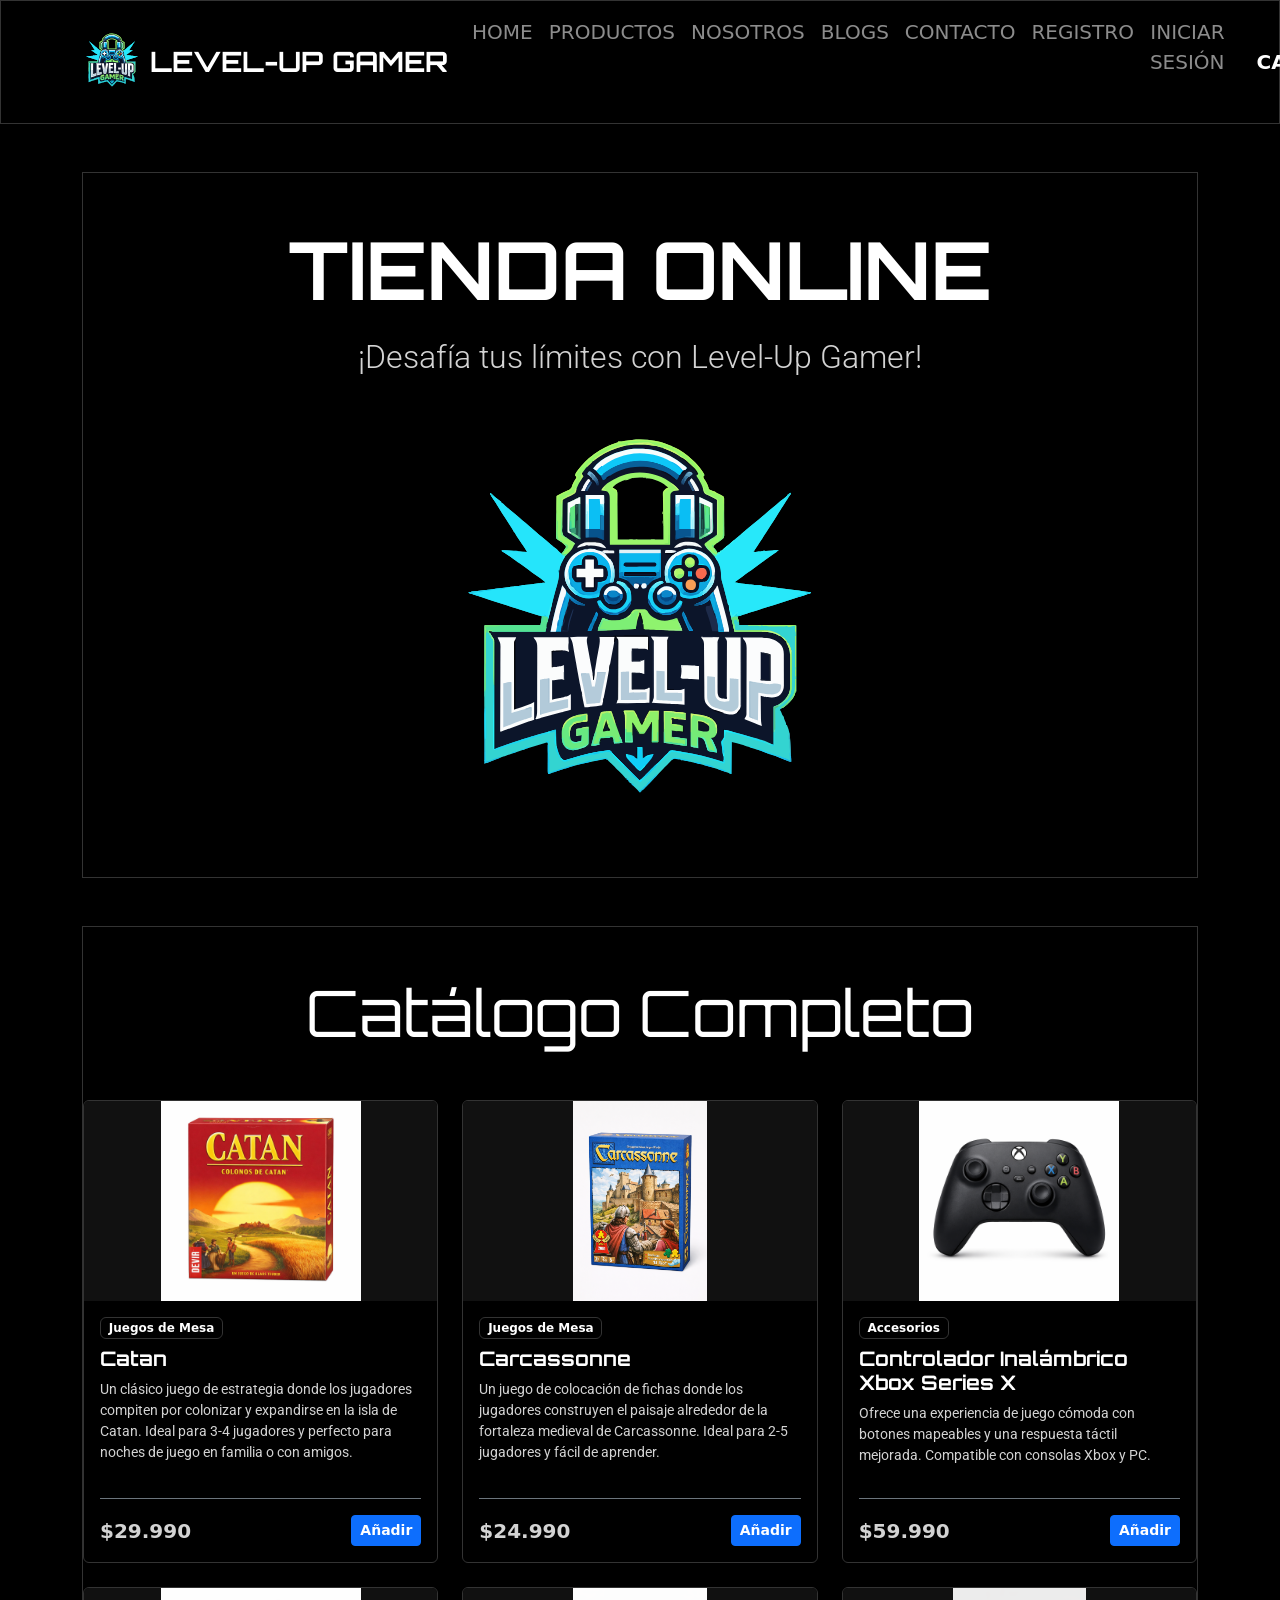
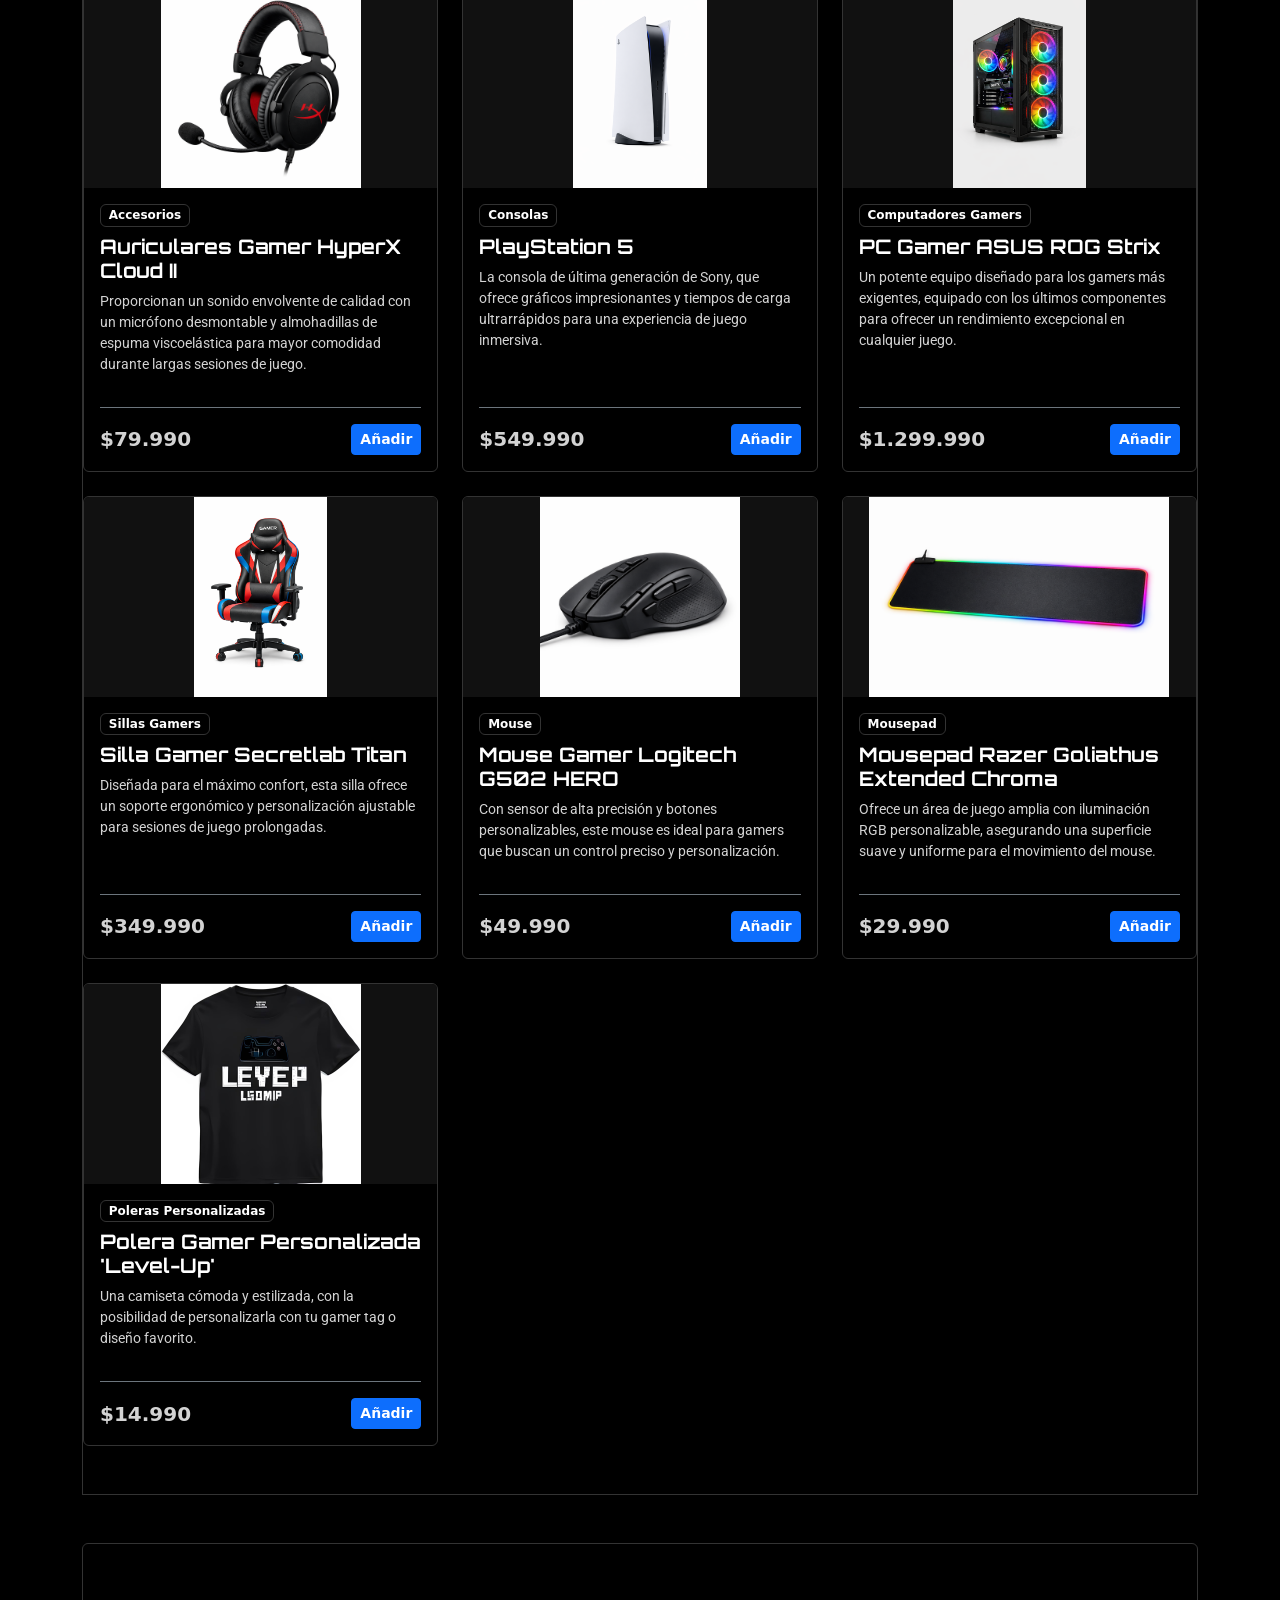
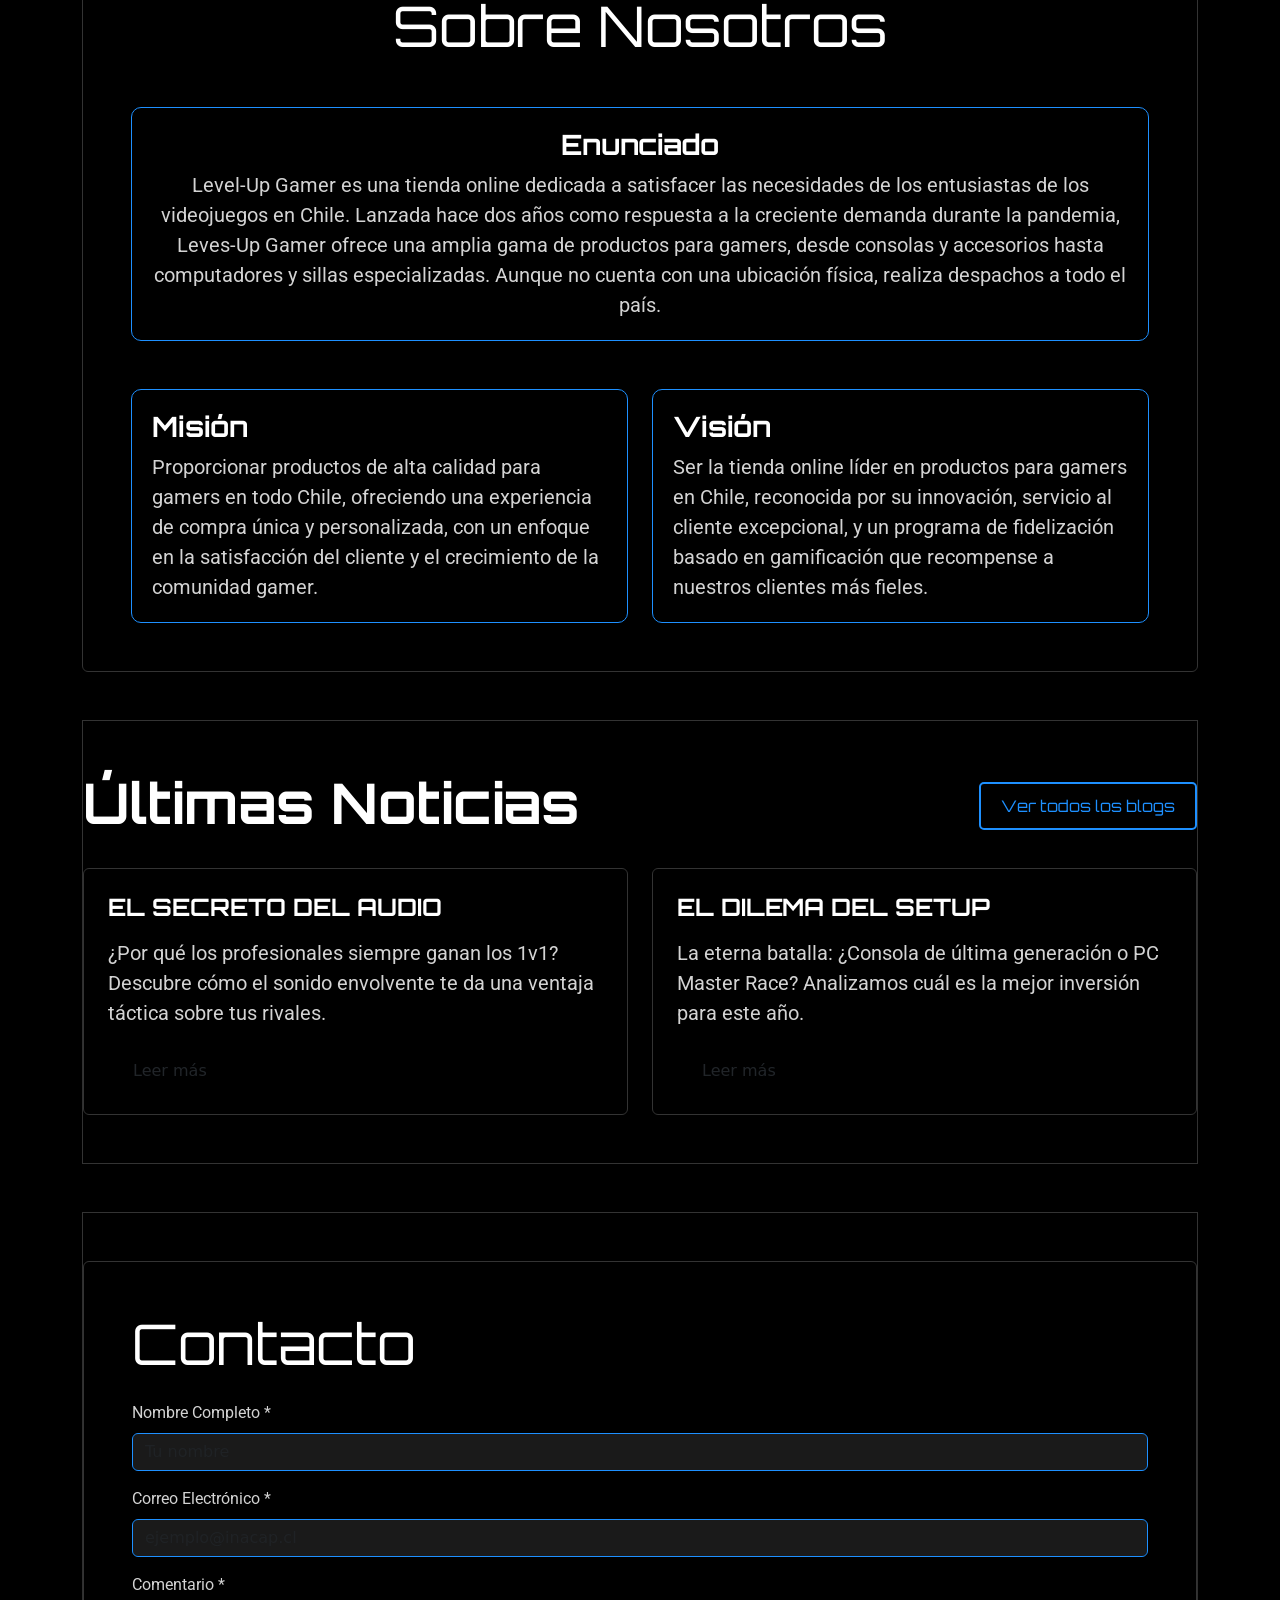
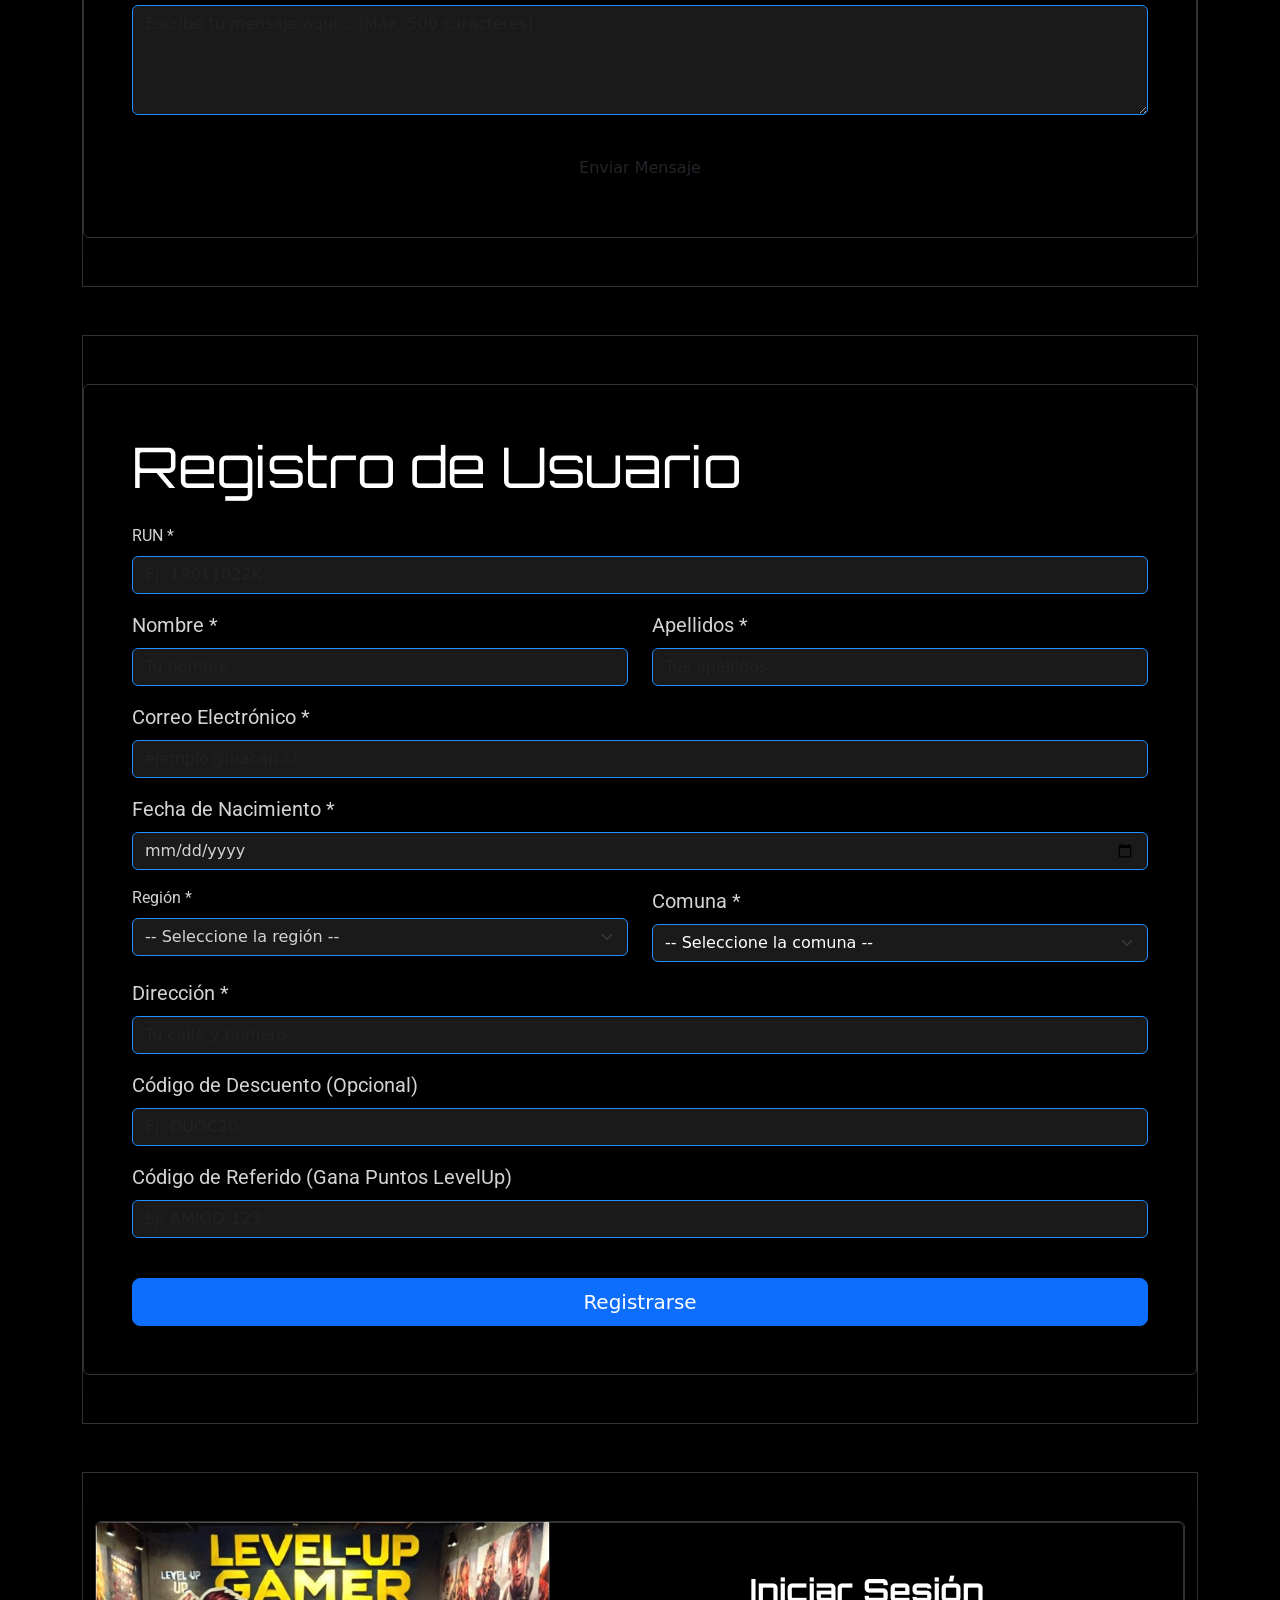
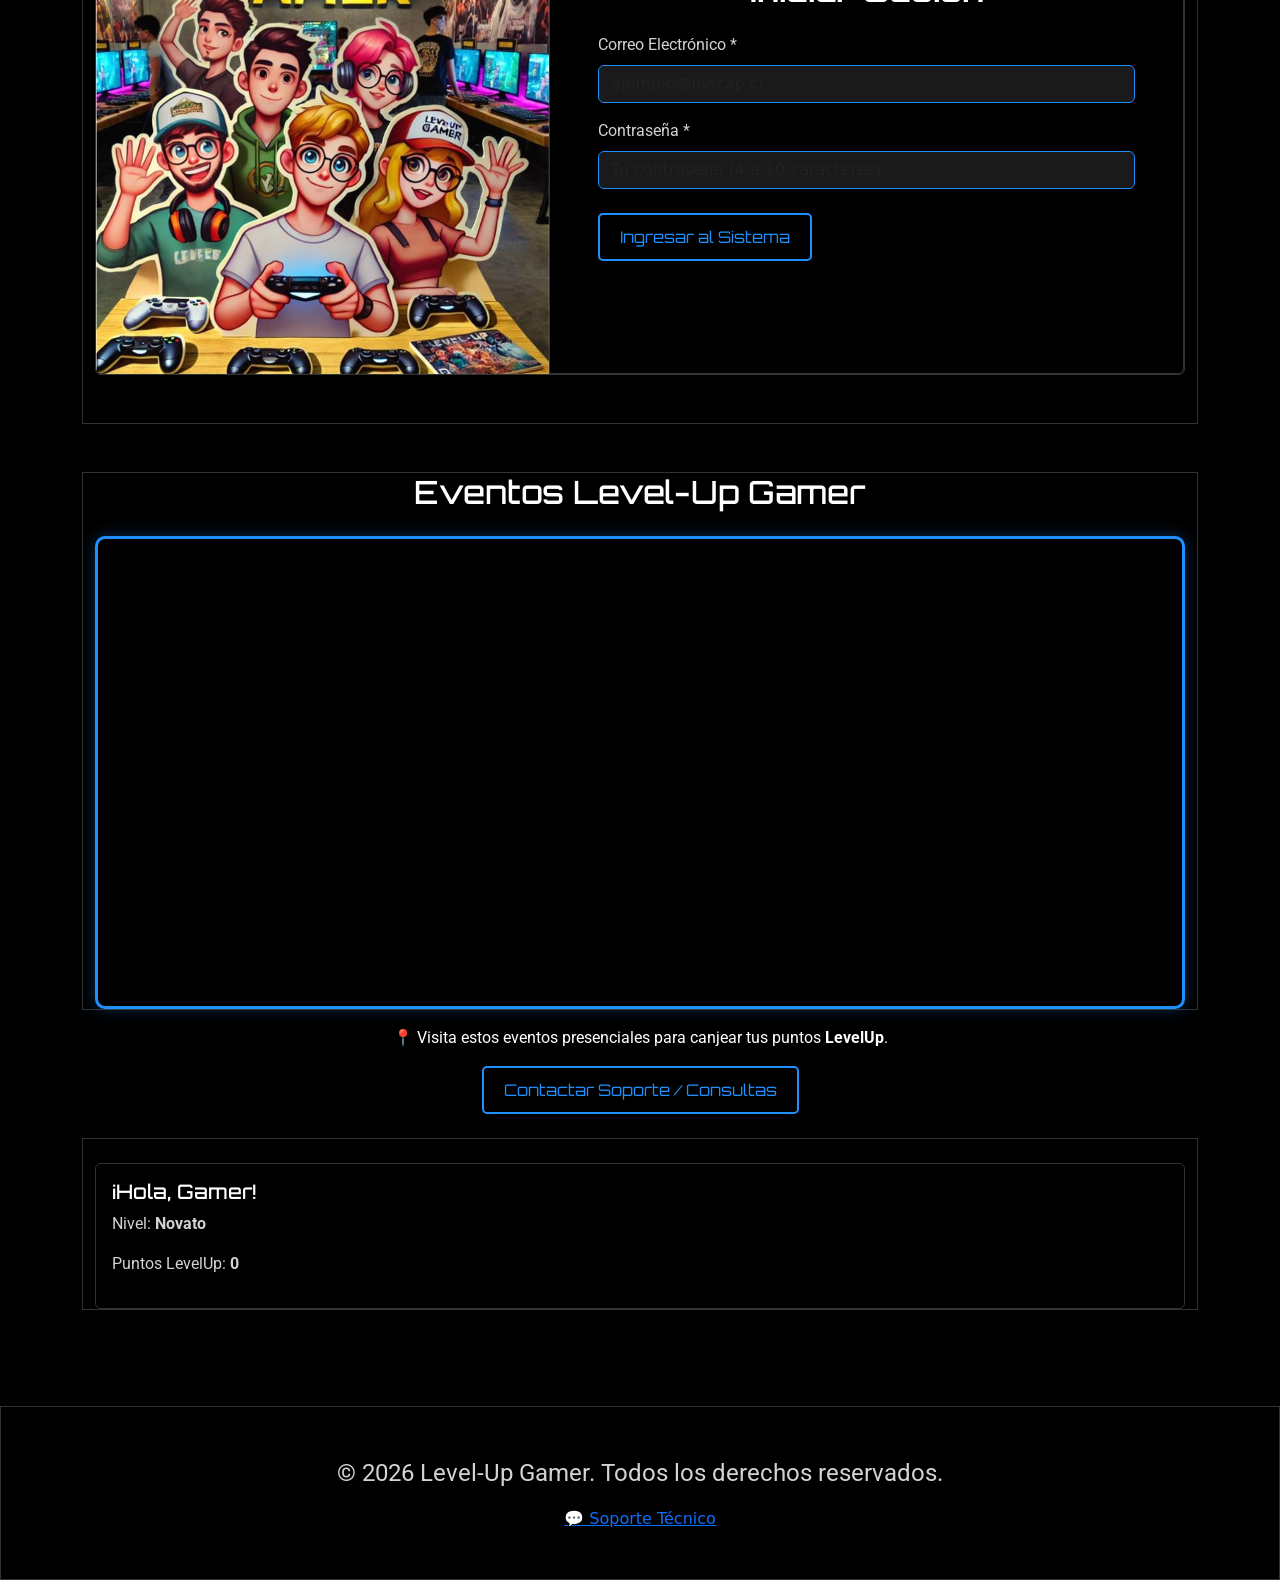
<file: index.html>
<!DOCTYPE html>
<html lang="es">
<head>
    <meta charset="UTF-8">
    <meta name="viewport" content="width=device-width, initial-scale=1.0">
    <title>Level-Up Gamer | Tienda Oficial</title>
    <link class="favicon" rel="icon" type="image/svg" href="src/assets/favicon.svg">
    <link href="https://cdn.jsdelivr.net/npm/bootstrap@5.3.3/dist/css/bootstrap.min.css" rel="stylesheet">
    <link rel="stylesheet" href="src/css/style.css">
</head>
<body class="bg-black text-white">

    <nav class="navbar navbar-expand-xl navbar-dark bg-dark sticky-top shadow py-2">
    <div class="container">
        <a class="navbar-brand d-flex align-items-center" href="#seccion-home">
            <img src="src/assets/logo.svg" style="width: 60px; height: 60px;" alt="Logo de Level-Up Gamer" class="me-2">
            <span class="fs-3 fw-bold">LEVEL-UP GAMER</span>
        </a>
        
        <button class="navbar-toggler border-0" type="button" data-bs-toggle="collapse" data-bs-target="#navbarNav" aria-controls="navbarNav" aria-expanded="false" aria-label="Toggle navigation">
            <span class="navbar-toggler-icon"></span>
        </button>
        
        <div class="collapse navbar-collapse" id="navbarNav">
            <div class="navbar-nav ms-auto fs-5 text-end py-3 py-lg-0">
                <a class="nav-link" href="#seccion-home">HOME</a>
                <a class="nav-link" href="#seccion-productos">PRODUCTOS</a>
                <a class="nav-link" href="#seccion-nosotros">NOSOTROS</a>
                <a class="nav-link" href="#seccion-blogs">BLOGS</a>
                <a class="nav-link" href="#seccion-contacto">CONTACTO</a>
                <a class="nav-link" href="#seccion-registro">REGISTRO</a>
                <a class="nav-link" href="#seccion-login">INICIAR SESIÓN</a>
                <a class="nav-link text-white fw-bold ms-lg-3" href="src/components/carrito.html">🛒 CARRITO (<span id="cart-count">0</span>)</a>
                <a class="nav-link btn btn-outline-danger ms-lg-3 px-3 mt-2 mt-lg-0 text-center" href="src/components/admin.html">ADMIN</a>
            </div>
        </div>
    </div>
</nav>

    <main class="container py-5">
        <section id="seccion-home" class="mb-5 text-center py-5">
            <h1 class="display-1 fw-bold">TIENDA ONLINE</h1>
            <p class="lead fs-2 mt-3">¡Desafía tus límites con Level-Up Gamer!</p>
            
            <div class="banner-container mt-5">
                <img src="src/assets/logo.svg" class="banner-img" alt="Banner de Level-Up Gamer: ¡Desafía tus límites!">
            </div>
        </section>

        <section id="seccion-productos" class="mb-5 py-5">
            <h2 class="display-3 text-center mb-5">Catálogo Completo</h2>
            <div id="grid-productos" class="row row-cols-1 row-cols-md-3 g-4"></div>
        </section>

        <section id="seccion-nosotros" class="mb-5 p-5 bg-dark rounded shadow">
            <h2 class="display-4 text-center mb-5" style="font-family: var(--font-header);">Sobre Nosotros</h2>
            
            <div class="row mb-5">
                <div class="col-12 text-center">
                    <div class="caja-especificaciones">
                        <h4 class="text-white fs-3 fw-bold">Enunciado</h4>
                        <p class="fs-5 text-secondary mb-0">Level-Up Gamer es una tienda online dedicada a satisfacer las necesidades de los entusiastas de los videojuegos en Chile. Lanzada hace dos años como respuesta a la creciente demanda durante la pandemia, Leves-Up Gamer ofrece una amplia gama de productos para gamers, desde consolas y accesorios hasta computadores y sillas especializadas. Aunque no cuenta con una ubicación física, realiza despachos a todo el país.</p>
                    </div>
                </div>
            </div>

            <div class="row g-4">
                <div class="col-md-6">
                    <div class="caja-especificaciones h-100">
                        <h4 class="text-white fs-3 fw-bold">Misión</h4>
                        <p class="fs-5 text-secondary mb-0">Proporcionar productos de alta calidad para gamers en todo Chile, ofreciendo una experiencia de compra única y personalizada, con un enfoque en la satisfacción del cliente y el crecimiento de la comunidad gamer.</p>
                    </div>
                </div>
                <div class="col-md-6">
                    <div class="caja-especificaciones h-100">
                        <h4 class="text-white fs-3 fw-bold">Visión</h4>
                        <p class="fs-5 text-secondary mb-0">Ser la tienda online líder en productos para gamers en Chile, reconocida por su innovación, servicio al cliente excepcional, y un programa de fidelización basado en gamificación que recompense a nuestros clientes más fieles.</p>
                    </div>
                </div>
            </div>
        </section>

        <section id="seccion-blogs" class="mb-5 py-5">
            <div class="d-flex justify-content-between align-items-center mb-4">
                <h2 class="display-4 fw-bold" style="font-family: var(--font-header);">Últimas Noticias</h2>
                <a href="src/components/blogs.html" class="btn-gamer">Ver todos los blogs</a>
            </div>
            <div class="row g-4">
                <div class="col-md-6">
                    <div class="card h-100 p-4 bg-dark text-white border-secondary shadow">
                        <h4 class="text-white fw-bold" style="font-family: var(--font-header);">EL SECRETO DEL AUDIO</h4>
                        <p class="fs-5 text-secondary mt-2 mb-4">¿Por qué los profesionales siempre ganan los 1v1? Descubre cómo el sonido envolvente te da una ventaja táctica sobre tus rivales.</p>
                        <a href="src/components/detalle-blog1.html" class="btn btn-neon mt-auto align-self-start px-4">Leer más</a>
                    </div>
                </div>
                <div class="col-md-6">
                    <div class="card h-100 p-4 bg-dark text-white border-secondary shadow">
                        <h4 class="text-white fw-bold" style="font-family: var(--font-header);">EL DILEMA DEL SETUP</h4>
                        <p class="fs-5 text-secondary mt-2 mb-4">La eterna batalla: ¿Consola de última generación o PC Master Race? Analizamos cuál es la mejor inversión para este año.</p>
                        <a href="src/components/detalle-blog2.html" class="btn btn-neon mt-auto align-self-start px-4">Leer más</a>
                    </div>
                </div>
            </div>
        </section>

        <section id="seccion-contacto" class="mb-5 py-5">
            <div class="card p-5 bg-dark text-white shadow">
                <h2 class="display-4 mb-4">Contacto</h2>
                <form id="contactoForm" novalidate>
                    <div class="mb-3">
                        <label class="form-label text-secondary">Nombre Completo *</label>
                        <input type="text" id="contactoNombre" class="form-control bg-light text-dark border-secondary" placeholder="Tu nombre" required>
                        <div class="invalid-feedback"></div>
                    </div>
                    <div class="mb-3">
                        <label class="form-label text-secondary">Correo Electrónico *</label>
                        <input type="email" id="contactoEmail" class="form-control bg-light text-dark border-secondary" placeholder="ejemplo@inacap.cl" required>
                        <div class="invalid-feedback"></div>
                    </div>
                    <div class="mb-3">
                        <label class="form-label text-secondary">Comentario *</label>
                        <textarea id="contactoComentario" class="form-control bg-light text-dark border-secondary" rows="4" placeholder="Escribe tu mensaje aquí... (Máx. 500 caracteres)" maxlength="500" required></textarea>
                        <div class="invalid-feedback"></div>
                    </div>
                    <button type="submit" class="btn btn-neon w-100 py-2 mt-3">Enviar Mensaje</button>
                </form>
            </div>
        </section>

        <section id="seccion-registro" class="mb-5 py-5">
    <div class="card p-5 bg-dark text-white shadow">
        <h2 class="display-4 mb-4">Registro de Usuario</h2>
        <form id="registroForm" novalidate>
            <div class="mb-3">
                <label class="form-label text-secondary">RUN *</label>
                <input type="text" id="regRun" class="form-control bg-light text-dark border-secondary" placeholder="Ej: 19011022K" required>
                <div class="invalid-feedback"></div>
            </div>
            <div class="row mb-3">
                <div class="col-md-6">
                    <label class="form-label fs-5">Nombre *</label>
                    <input type="text" id="regNombre" class="form-control" placeholder="Tu nombre" required>
                    <div class="invalid-feedback"></div>
                </div>
                <div class="col-md-6 mt-3 mt-md-0">
                    <label class="form-label fs-5">Apellidos *</label>
                    <input type="text" id="regApellidos" class="form-control" placeholder="Tus apellidos" required>
                    <div class="invalid-feedback"></div>
                </div>
            </div>
            <div class="mb-3">
                <label class="form-label fs-5">Correo Electrónico *</label>
                <input type="email" id="regEmail" class="form-control" placeholder="ejemplo@inacap.cl" required>
                <div class="invalid-feedback"></div>
            </div>
            <div class="mb-3">
                <label class="form-label fs-5">Fecha de Nacimiento *</label>
                <input type="date" id="regFechaNacimiento" class="form-control" required>
                <div class="invalid-feedback"></div>
            </div>
            <div class="row mb-3">
                <div class="col-md-6">
                    <label class="form-label text-secondary">Región *</label>
                    <select id="select-region" class="form-select bg-light text-dark border-secondary" required>
                        <option value="">-- Seleccione la región --</option>
                        <option value="RM">Región Metropolitana</option>
                        <option value="V">Región de Valparaíso</option>
                        <option value="VIII">Región del Biobío</option>
                    </select>
                    <div class="invalid-feedback"></div>
                </div>
                <div class="col-md-6 mt-3 mt-md-0">
                    <label class="form-label fs-5">Comuna *</label>
                    <select id="select-comuna" class="form-select bg-dark text-white border-secondary" required disabled>
                        <option value="">-- Seleccione la comuna --</option>
                    </select>
                    <div class="invalid-feedback"></div>
                </div>
            </div>
            <div class="mb-3">
                <label class="form-label fs-5">Dirección *</label>
                <input type="text" id="regDireccion" class="form-control" placeholder="Tu calle y número" required>
                <div class="invalid-feedback"></div>
            </div>
            <div class="mb-3">
                <label class="form-label fs-5">Código de Descuento (Opcional)</label>
                <input type="text" id="regCodigoDescuento" class="form-control" placeholder="Ej: DUOC20">
            </div>
            <div class="mb-3">
                <label class="form-label fs-5">Código de Referido (Gana Puntos LevelUp)</label>
                <input type="text" id="regReferido" class="form-control" placeholder="Ej: AMIGO-123">
            </div>
            <button type="submit" class="btn btn-primary btn-lg w-100 mt-4">Registrarse</button>
        </form>
    </div>
</section>

    <section id="seccion-login" class="py-5">
        <div class="container">
            <div class="card shadow-lg border-secondary">
                <div class="row g-0">
                    
                    <div class="col-md-5 d-none d-md-block">
                        <img src="src/assets/Levelupimg1.png" class="img-fluid rounded-start h-100 w-100" alt="Equipo Level-Up" style="object-fit: cover; object-position: center;">
                    </div>

                    <div class="col-md-7">
                        <div class="card-body bg-dark text-white rounded-end h-100 p-4 p-lg-5">
                            
                            <h2 class="text-center mb-4 text-white fw-bold" style="font-family: var(--font-header);">Iniciar Sesión</h2>
                            
                            <form id="loginForm">
                                <div class="mb-3">
                                    <label class="form-label text-secondary">Correo Electrónico *</label>
                                    <input type="email" id="logCorreo" class="form-control bg-light text-dark border-secondary" placeholder="ejemplo@inacap.cl">
                                </div>
                                <div class="mb-4">
                                    <label class="form-label text-secondary">Contraseña *</label>
                                    <input type="password" id="logPass" class="form-control bg-light text-dark border-secondary" placeholder="Tu contraseña (4 a 10 caracteres)">
                                </div>
                                <a href="src/components/login.html" class="btn-gamer">Ingresar al Sistema</a>
                            </form>

                        </div>
                    </div>

                </div>
            </div>
        </div>
    </section>

    <section id="mapa-eventos" class="container mt-5">
        <h2 class="text-center text-white mb-4">Eventos Level-Up Gamer</h2>
        <div class="map-container">
            <iframe 
                src="https://www.google.com/maps/embed?pb=!1m18!1m12!1m3!1d106400.9702206497!2d-70.729094778125!3d-33.47269099999999!2m3!1f0!2f0!3f0!3m2!1i1024!2i768!4f13.1!3m3!1m2!1s0x9662c5410425af2f%3A0x50565421d054e0!2sSantiago%2C%20Chile!5e0!3m2!1ses-419!2scl!4v1687834567890!5m2!1ses-419!2scl" 
                width="100%" height="450" style="border:0;" allowfullscreen="" loading="lazy">
            </iframe>
        </div>
    </section>
    <div class="text-center mt-3">
        <p class="text-white">📍 Visita estos eventos presenciales para canjear tus puntos <strong>LevelUp</strong>.</p>
        <!-- Botón que redirige directamente a la página de contacto -->
        <a href="#seccion-contacto" class="btn-gamer">Contactar Soporte / Consultas</a>
    </div>

    <section class="container mt-4">
        <div id="perfil-gamificado" class="mt-4 p-3 border border-warning rounded text-white bg-dark" style="display: none;">
            <h5>¡Hola, Gamer!</h5>
            <p>Nivel: <span id="user-level" class="text-warning fw-bold"></span></p>
            <p>Puntos LevelUp: <span id="user-points" class="text-warning fw-bold"></span></p>
        </div>
    </section>
   
    
    </main>

    <div class="modal fade" id="productModal" tabindex="-1" aria-hidden="true">
        <div class="modal-dialog modal-md modal-dialog-centered">
            <div class="modal-content bg-dark text-white border-0 shadow-lg">
                <div class="modal-header border-0 pb-0">
                    <button type="button" class="btn-close btn-close-white ms-auto" data-bs-dismiss="modal" aria-label="Close"></button>
                </div>
                <div class="modal-body pt-0">
                    <div id="carouselDetalle" class="carousel slide" data-bs-touch="true" data-bs-interval="false">
                        <div class="carousel-inner" id="modal-carousel-inner"></div>
                        <button class="carousel-control-prev" type="button" data-bs-target="#carouselDetalle" data-bs-slide="prev">
                            <span class="carousel-control-prev-icon" aria-hidden="true"></span>
                        </button>
                        <button class="carousel-control-next" type="button" data-bs-target="#carouselDetalle" data-bs-slide="next">
                            <span class="carousel-control-next-icon" aria-hidden="true"></span>
                        </button>
                    </div>
                </div>
            </div>
        </div>
    </div>



    <footer class="text-center p-5 bg-dark mt-5 text-white">
        <p class="fs-4">&copy; 2026 Level-Up Gamer. Todos los derechos reservados.</p>
        <a href="https://wa.me/56912345678?text=Hola,%20necesito%20ayuda%20con%20la%20tienda%20Level-Up%20Gamer" class="btn-whatsapp shadow-lg" target="_blank">
            💬 Soporte Técnico 
        </a>
    </footer>

    <script src="src/js/app.js"></script>
    <script src="src/js/formulario.js"></script>
    <script src="https://cdn.jsdelivr.net/npm/bootstrap@5.3.3/dist/js/bootstrap.bundle.min.js"></script>
</body>
</html>
</file>
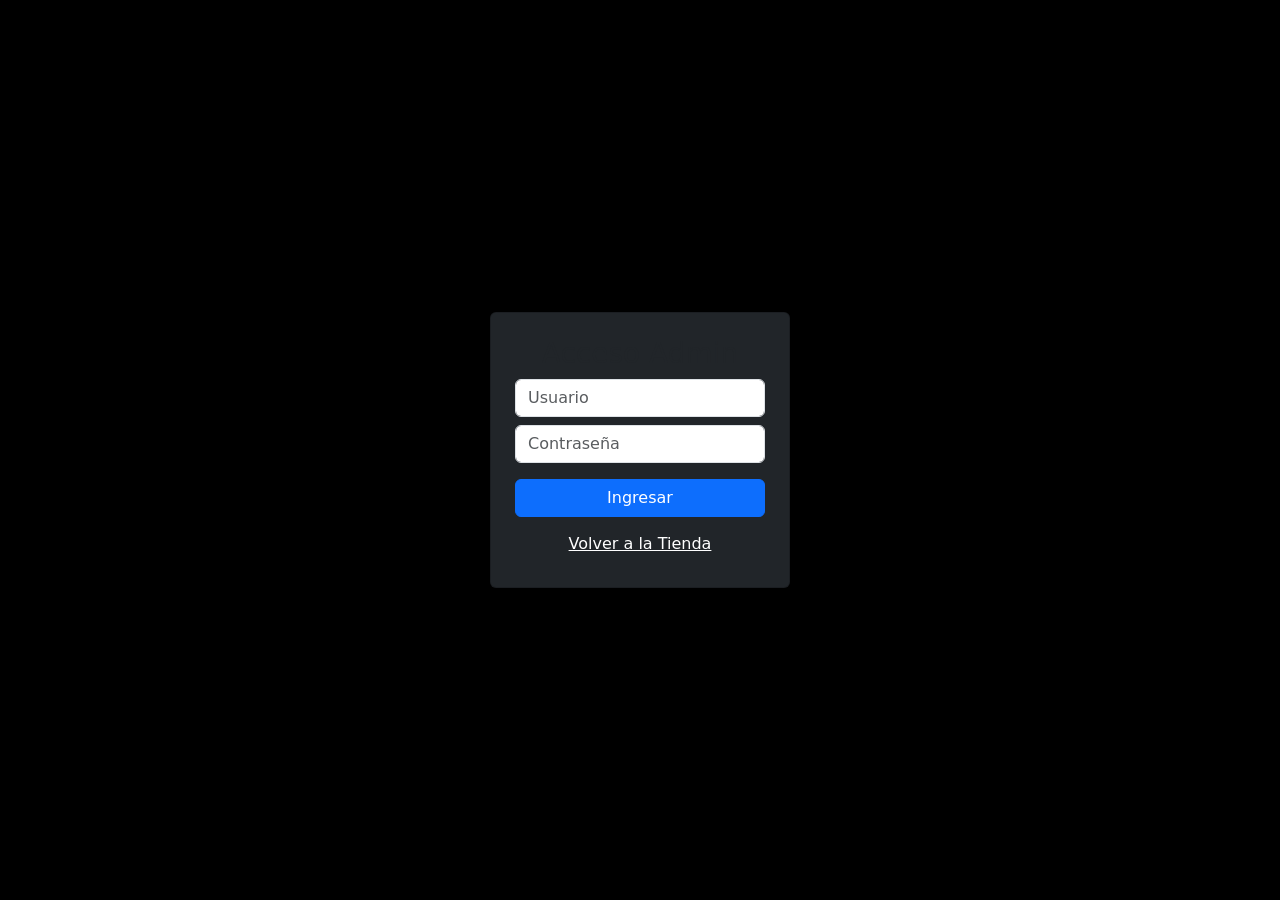
<file: src/components/admin.html>
<!DOCTYPE html>
<html lang="es">
<head>
    <meta charset="UTF-8">
    <meta name="viewport" content="width=device-width, initial-scale=1.0">
    <title>Panel Admin | Level-Up Gamer</title>
    <link href="https://cdn.jsdelivr.net/npm/bootstrap@5.3.3/dist/css/bootstrap.min.css" rel="stylesheet">
    <link rel="stylesheet" href="../css/style.css">
</head>
<body class="bg-black text-white">

    <script>
        // Control de acceso inmediato antes de renderizar la página
        if (localStorage.getItem("admin-session") !== "true") {
            window.location.href = "login.html";
        }
    </script>

    <div class="container py-5">
        <div class="d-flex justify-content-between align-items-center mb-4">
            <h2>Panel Administrativo</h2>
            <div>
                <button onclick="cerrarSesion()" class="btn btn-danger">Cerrar Sesión</button>
                <a href="../../index.html" class="btn btn-outline-light">Volver a la Tienda</a>
            </div>
        </div>

        <div class="table-responsive">
            <table class="table table-dark table-striped table-hover">
                <thead>
                    <tr>
                        <th>ID</th>
                        <th>Nombre</th>
                        <th>Categoría</th>
                        <th>Precio</th>
                        <th>Stock</th>
                    </tr>
                </thead>
                <tbody id="admin-productos-tbody"></tbody>
            </table>
        </div>
    </div>

    <script>
        // Función para cerrar sesión
        function cerrarSesion() {
            localStorage.removeItem("admin-session");
            window.location.href = "../../index.html";
        }

        // Carga dinámica adaptada para entornos locales y GitHub Pages
        const esGitHubPages = window.location.hostname.includes('github.io');
        const baseRaiz = esGitHubPages ? `${window.location.origin}/tienda-levelup-gamer/` : `${window.location.origin}/`;
        const rutaJson = `${baseRaiz}data.json`;

        fetch(rutaJson)
            .then(respuesta => {
                if (!respuesta.ok) throw new Error("No se pudo encontrar el archivo JSON en: " + rutaJson);
                return respuesta.json();
            })
            .then(data => {
                const tbody = document.getElementById('admin-productos-tbody');
                tbody.innerHTML = data.map(p => `
                    <tr>
                        <td>${p.codigo}</td>
                        <td>${p.nombre}</td>
                        <td>${p.categoria}</td>
                        <td>$${p.precio.toLocaleString('es-CL')}</td>
                        <td>${p.stock || 0}</td>
                    </tr>
                `).join("");
            })
            .catch(err => {
                console.error("Error al cargar la tabla del administrador:", err);
                const tbody = document.getElementById('admin-productos-tbody');
                tbody.innerHTML = `<tr><td colspan="5" class="text-danger text-center">Error al cargar datos: ${err.message}</td></tr>`;
            });
    </script>
</body>
</html>
</file>
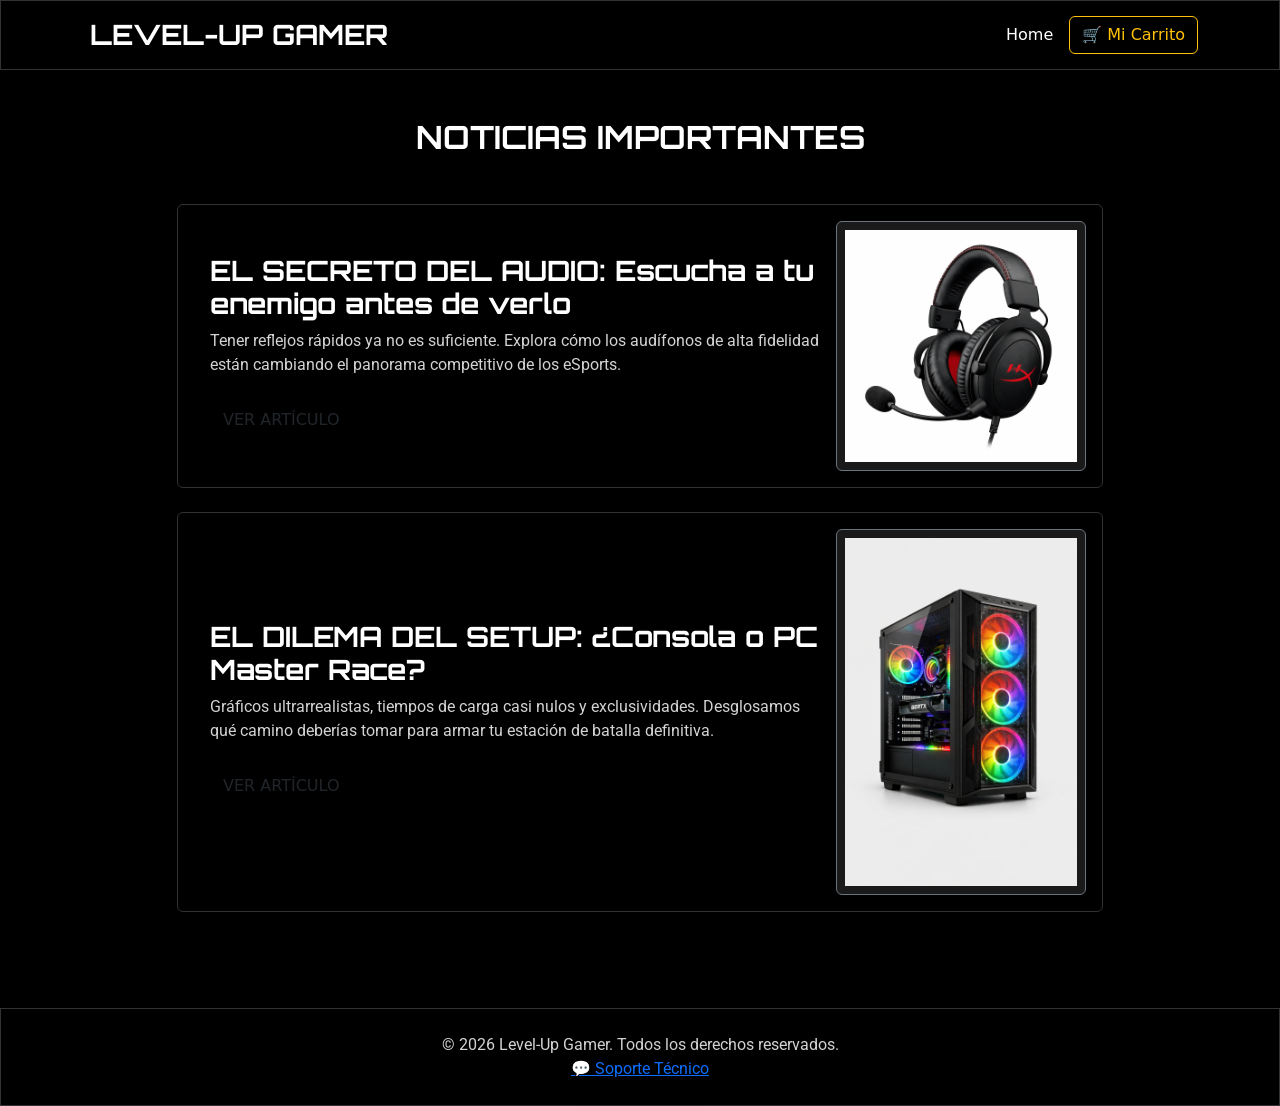
<file: src/components/blogs.html>
<!DOCTYPE html>
<html lang="es">
<head>
    <meta charset="UTF-8">
    <meta name="viewport" content="width=device-width, initial-scale=1.0">
    <title>Blogs y Noticias | Level-Up Gamer</title>
    <link href="https://cdn.jsdelivr.net/npm/bootstrap@5.3.3/dist/css/bootstrap.min.css" rel="stylesheet">
    <link rel="stylesheet" href="../css/style.css">
</head>
<body class="bg-black text-white">

    <nav class="navbar navbar-expand-lg navbar-dark bg-dark sticky-top shadow py-2">
        <div class="container">
            <a class="navbar-brand d-flex align-items-center" href="../../index.html">
                <span class="fs-3 fw-bold ms-2" style="font-family: var(--font-header);">LEVEL-UP GAMER</span>
            </a>
            <div class="d-flex align-items-center gap-3">
                <a href="../../index.html" class="nav-link text-white">Home</a>
                <a href="carrito.html" class="btn btn-outline-warning">🛒 Mi Carrito</a>
            </div>
        </div>
    </nav>

    <main class="container py-5">
        <h2 class="text-center mb-5 fw-bold" style="font-family: var(--font-header);">NOTICIAS IMPORTANTES</h2>
        
        <div class="row d-flex justify-content-center gap-4">
            <div class="col-md-10">
                <div class="card bg-dark text-white border-secondary flex-md-row align-items-center p-3 shadow">
                    <div class="card-body">
                        <h3 class="card-title text-warning fw-bold">EL SECRETO DEL AUDIO: Escucha a tu enemigo antes de verlo</h3>
                        <p class="card-text text-light">Tener reflejos rápidos ya no es suficiente. Explora cómo los audífonos de alta fidelidad están cambiando el panorama competitivo de los eSports.</p>
                        <a href="detalle-blog1.html" class="btn btn-neon mt-2">VER ARTÍCULO</a>
                    </div>
                    <img src="../assets/productos/AC002.jpg" class="img-fluid rounded p-2 border border-secondary" alt="Audífonos HyperX" style="width: 250px; background-color: #1a1a1a; object-fit: contain;">
                </div>
            </div>

            <div class="col-md-10">
                <div class="card bg-dark text-white border-secondary flex-md-row align-items-center p-3 shadow">
                    <div class="card-body">
                        <h3 class="card-title text-warning fw-bold">EL DILEMA DEL SETUP: ¿Consola o PC Master Race?</h3>
                        <p class="card-text text-light">Gráficos ultrarrealistas, tiempos de carga casi nulos y exclusividades. Desglosamos qué camino deberías tomar para armar tu estación de batalla definitiva.</p>
                        <a href="detalle-blog2.html" class="btn btn-neon mt-2">VER ARTÍCULO</a>
                    </div>
                    <img src="../assets/productos/CG001.jpg" class="img-fluid rounded p-2 border border-secondary" alt="PC Gamer ASUS" style="width: 250px; background-color: #1a1a1a; object-fit: contain;">
                </div>
            </div>
        </div>
    </main>

    <footer class="text-center p-4 bg-dark mt-5 text-secondary border-top border-secondary">
        <p class="mb-0">&copy; 2026 Level-Up Gamer. Todos los derechos reservados.</p>
     <a href="https://wa.me/56912345678?text=Hola,%20necesito%20ayuda%20con%20la%20tienda%20Level-Up%20Gamer" class="btn-whatsapp shadow-lg" target="_blank">
        💬 Soporte Técnico 
    </a>
    </footer>

    <script src="https://cdn.jsdelivr.net/npm/bootstrap@5.3.3/dist/js/bootstrap.bundle.min.js"></script>
    <script src="../js/app.js"></script>
</body>
</html>
</file>
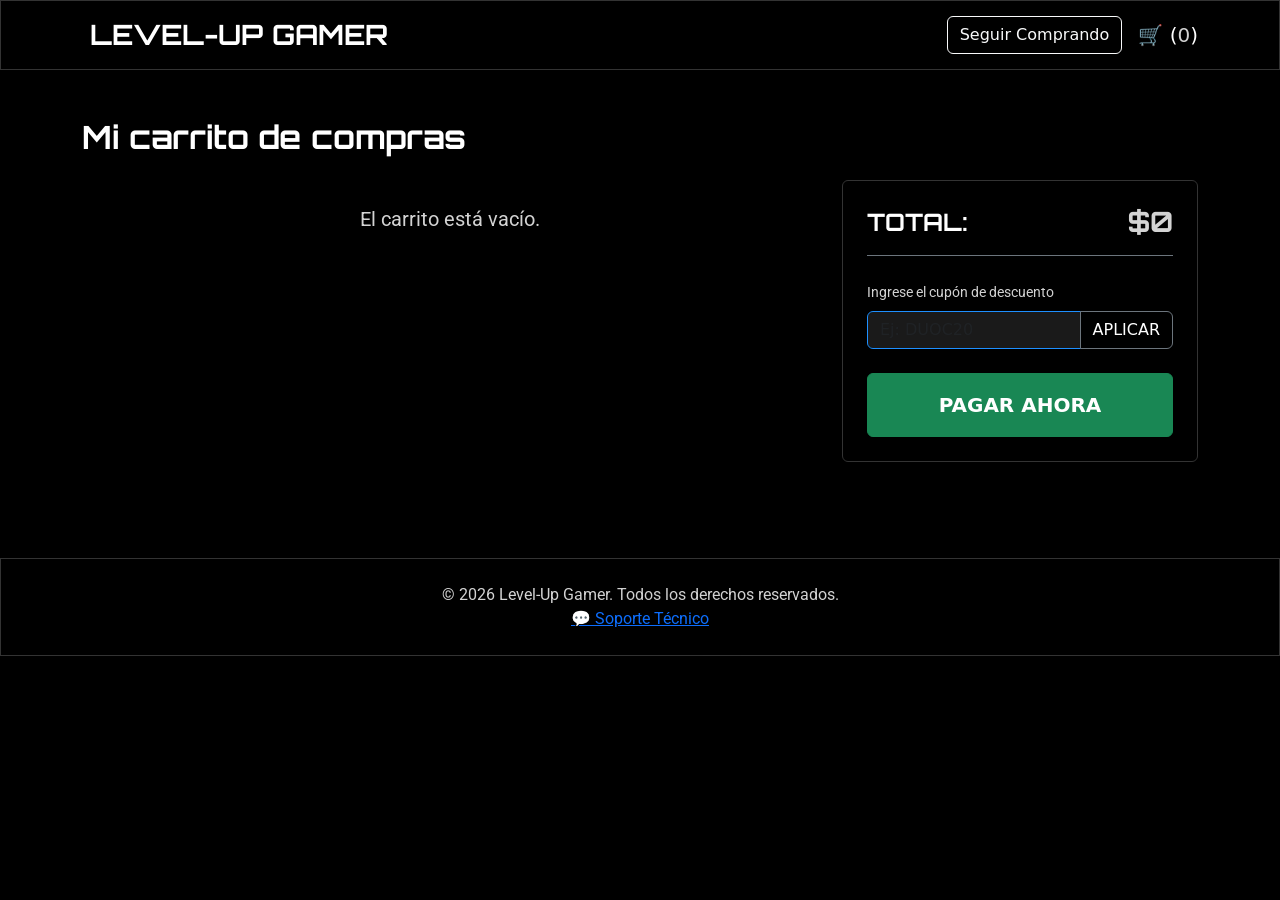
<file: src/components/carrito.html>
<!DOCTYPE html>
<html lang="es">
<head>
    <meta charset="UTF-8">
    <meta name="viewport" content="width=device-width, initial-scale=1.0">
    <title>Mi Carrito | Level-Up Gamer</title>
    <link href="https://cdn.jsdelivr.net/npm/bootstrap@5.3.3/dist/css/bootstrap.min.css" rel="stylesheet">
    <link rel="stylesheet" href="../css/style.css">
</head>
<body class="bg-black text-white">

    <nav class="navbar navbar-expand-lg navbar-dark bg-dark sticky-top shadow py-2">
        <div class="container">
            <a class="navbar-brand d-flex align-items-center" href="../../index.html">
                <span class="fs-3 fw-bold ms-2" style="font-family: var(--font-header);">LEVEL-UP GAMER</span>
            </a>
            <div class="d-flex align-items-center">
                <a href="../../index.html" class="btn btn-outline-light me-3">Seguir Comprando</a>
                <span class="fs-5">🛒 (<span id="cart-count" class="text-warning">0</span>)</span>
            </div>
        </div>
    </nav>

    <main class="container py-5">
        <h2 class="mb-4 fw-bold" style="font-family: var(--font-header);">Mi carrito de compras</h2>
        
        <div class="row g-4">
            <div class="col-lg-8">
                <div id="carrito-items" class="d-flex flex-column gap-3">
                    </div>
            </div>

            <div class="col-lg-4">
                <div class="card bg-dark text-white border-secondary p-4 sticky-top" style="top: 100px;">
                    <div class="d-flex justify-content-between align-items-center mb-4 border-bottom border-secondary pb-3">
                        <h4 class="mb-0 fw-bold">TOTAL:</h4>
                        <h3 id="carrito-total" class="text-warning fw-bold mb-0">$0</h3>
                    </div>
                    
                    <div class="mb-4">
                        <label class="form-label small text-muted">Ingrese el cupón de descuento</label>
                        <div class="input-group">
                            <input type="text" id="codigo-cupon" class="form-control bg-black text-white border-secondary" placeholder="Ej: DUOC20">
                            <button class="btn btn-outline-secondary text-white" type="button" onclick="aplicarCupon()">APLICAR</button>
                        </div>
                    </div>
                    
                    <button class="btn btn-success w-100 fw-bold py-3 fs-5" onclick="procesarPago()">
                        PAGAR AHORA
                    </button>
                </div>
            </div>
        </div>
    </main>

    <footer class="text-center p-4 bg-dark mt-5 text-secondary border-top border-secondary">
        <p class="mb-0">&copy; 2026 Level-Up Gamer. Todos los derechos reservados.</p>
        <a href="https://wa.me/56912345678?text=Hola,%20necesito%20ayuda%20con%20la%20tienda%20Level-Up%20Gamer" class="btn-whatsapp shadow-lg" target="_blank">
            💬 Soporte Técnico 
        </a>
    </footer>

    <script src="https://cdn.jsdelivr.net/npm/bootstrap@5.3.3/dist/js/bootstrap.bundle.min.js"></script>
    <script src="../js/app.js"></script>
    
    <script>
        let cuponAplicado = false;

        // Lógica del descuento DUOC
        function aplicarCupon() {
            if (cuponAplicado) {
                alert("Ya has aplicado un cupón a esta compra.");
                return;
            }

            const inputCupon = document.getElementById('codigo-cupon').value.trim().toUpperCase();
            
            if (inputCupon === "DUOC20" || inputCupon === "DUOC") {
                const totalElemento = document.getElementById('carrito-total');
                let totalActual = parseInt(totalElemento.innerText.replace(/[^0-9]/g, ''));
                
                if (totalActual > 0) {
                    const descuento = totalActual * 0.20; // 20%
                    const nuevoTotal = totalActual - descuento;
                    
                    totalElemento.innerText = `$${nuevoTotal.toLocaleString('es-CL')} (20% OFF)`;
                    totalElemento.classList.replace("text-warning", "text-success");
                    
                    cuponAplicado = true;
                    alert("¡Beneficio Gamer Detectado! Tienes un 20% de descuento en tu total por ser de DUOC.");
                } else {
                    alert("Agrega productos al carrito antes de aplicar un cupón.");
                }
            } else {
                alert("Cupón no válido o expirado.");
            }
        }

        // Simulación de Pago
        function procesarPago() {
            const carrito = JSON.parse(localStorage.getItem('carrito-levelup')) || [];
            if (carrito.length === 0) {
                alert("Tu carrito está vacío. Agrega productos antes de pagar.");
                return;
            }
            
            alert("Procesando pago seguro...");
            localStorage.removeItem('carrito-levelup');
            alert("¡Pago exitoso! Gracias por tu compra en Level-Up Gamer.");
            window.location.href = "../../index.html";
        }
    </script>
</body>
</html>
</file>
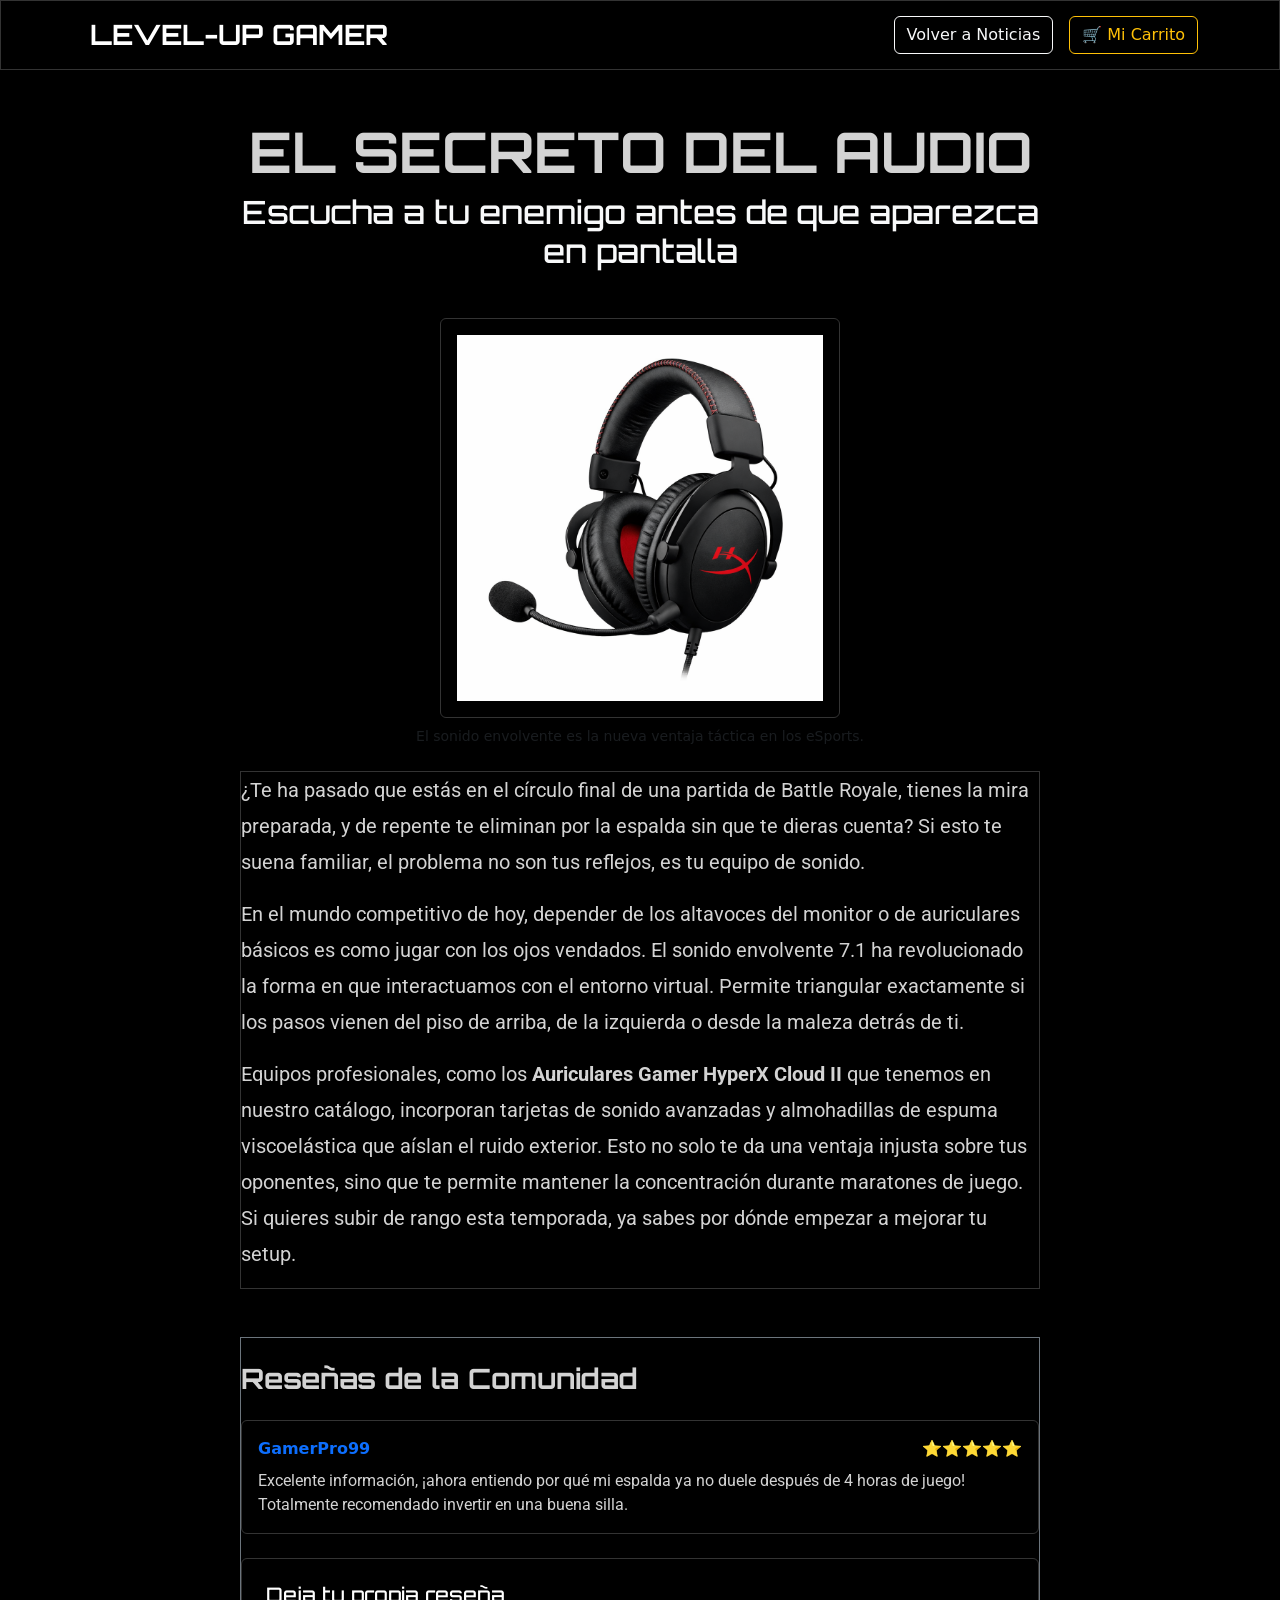
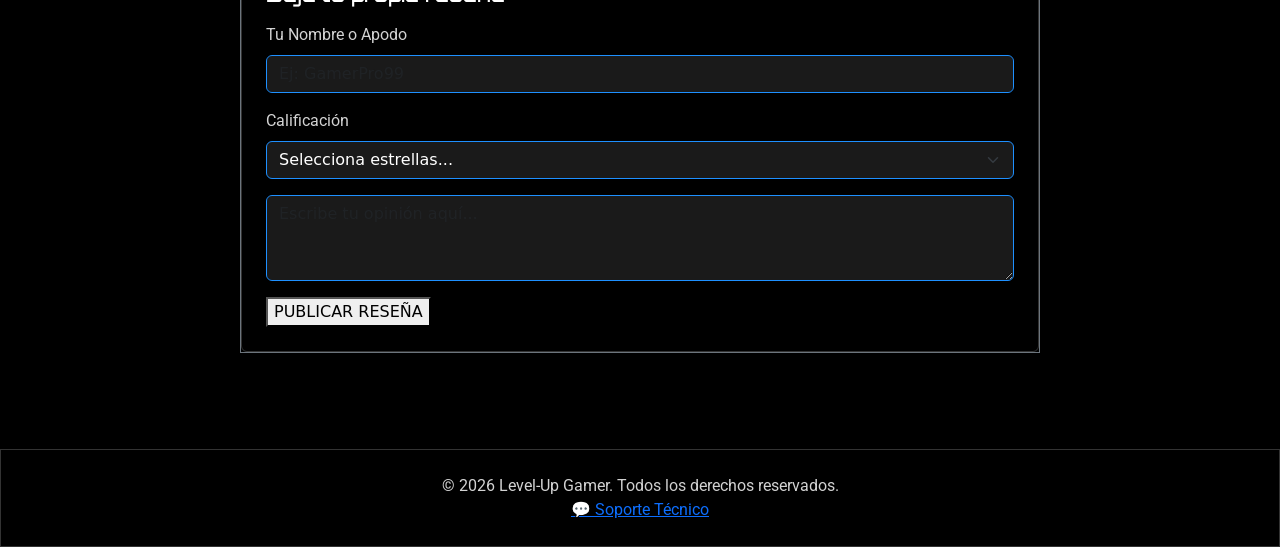
<file: src/components/detalle-blog1.html>
<!DOCTYPE html>
<html lang="es">
<head>
    <meta charset="UTF-8">
    <meta name="viewport" content="width=device-width, initial-scale=1.0">
    <title>Detalle Blog | Level-Up Gamer</title>
    <link href="https://cdn.jsdelivr.net/npm/bootstrap@5.3.3/dist/css/bootstrap.min.css" rel="stylesheet">
    <link rel="stylesheet" href="../css/style.css">
</head>
<body class="bg-black text-white">

    <nav class="navbar navbar-expand-lg navbar-dark bg-dark sticky-top shadow py-2">
        <div class="container">
            <a class="navbar-brand d-flex align-items-center" href="../../index.html">
                <span class="fs-3 fw-bold ms-2" style="font-family: var(--font-header);">LEVEL-UP GAMER</span>
            </a>
            <div class="d-flex align-items-center gap-3">
                <a href="blogs.html" class="btn btn-outline-light">Volver a Noticias</a>
                <a href="carrito.html" class="btn btn-outline-warning">🛒 Mi Carrito</a>
            </div>
        </div>
    </nav>

    <main class="container py-5">
        <article class="mx-auto" style="max-width: 800px;">
            <header class="text-center mb-5">
                <h1 class="display-4 fw-bold text-warning" style="font-family: var(--font-header);">EL SECRETO DEL AUDIO</h1>
                <h2 class="text-light">Escucha a tu enemigo antes de que aparezca en pantalla</h2>
            </header>

            <figure class="mb-4 text-center">
                <img src="../assets/productos/AC002.jpg" class="img-fluid rounded border border-secondary p-3 bg-dark shadow mx-auto d-block" alt="HyperX Cloud II" style="max-height: 400px; object-fit: contain;">
                <figcaption class="text-muted mt-2 small">El sonido envolvente es la nueva ventaja táctica en los eSports.</figcaption>
            </figure>

            <section class="fs-5 text-secondary" style="line-height: 1.8;">
                <p>¿Te ha pasado que estás en el círculo final de una partida de Battle Royale, tienes la mira preparada, y de repente te eliminan por la espalda sin que te dieras cuenta? Si esto te suena familiar, el problema no son tus reflejos, es tu equipo de sonido.</p>
                
                <p>En el mundo competitivo de hoy, depender de los altavoces del monitor o de auriculares básicos es como jugar con los ojos vendados. El sonido envolvente 7.1 ha revolucionado la forma en que interactuamos con el entorno virtual. Permite triangular exactamente si los pasos vienen del piso de arriba, de la izquierda o desde la maleza detrás de ti.</p>
                
                <p>Equipos profesionales, como los <strong>Auriculares Gamer HyperX Cloud II</strong> que tenemos en nuestro catálogo, incorporan tarjetas de sonido avanzadas y almohadillas de espuma viscoelástica que aíslan el ruido exterior. Esto no solo te da una ventaja injusta sobre tus oponentes, sino que te permite mantener la concentración durante maratones de juego. Si quieres subir de rango esta temporada, ya sabes por dónde empezar a mejorar tu setup.</p>
            </section>
        </article>
        <section class="mx-auto mt-5 pt-4 border-top border-secondary" style="max-width: 800px;">
            <h3 class="fw-bold text-warning mb-4" style="font-family: var(--font-header);">Reseñas de la Comunidad</h3>
            
            <div id="lista-resenas">
                <div class="card bg-dark text-white border-secondary mb-4 p-3 shadow-sm">
                    <div class="d-flex justify-content-between align-items-center mb-2">
                        <span class="fw-bold text-primary">GamerPro99</span>
                        <span class="text-warning">⭐⭐⭐⭐⭐</span>
                    </div>
                    <p class="mb-0 text-secondary">Excelente información, ¡ahora entiendo por qué mi espalda ya no duele después de 4 horas de juego! Totalmente recomendado invertir en una buena silla.</p>
                </div>
            </div>

            <div class="card bg-black text-white border-primary p-4 mt-4">
                <h5 class="mb-3">Deja tu propia reseña</h5>
                
                <form id="form-resena">
                    <div class="mb-3">
                        <label class="form-label text-secondary">Tu Nombre o Apodo</label>
                        <input type="text" id="nombre-resena" class="form-control bg-dark text-white border-secondary" placeholder="Ej: GamerPro99" required>
                    </div>
                    <div class="mb-3">
                        <label class="form-label text-secondary">Calificación</label>
                        <select id="estrellas-resena" class="form-select bg-dark text-white border-secondary" required>
                            <option value="">Selecciona estrellas...</option>
                            <option value="5">⭐⭐⭐⭐⭐ (Excelente)</option>
                            <option value="4">⭐⭐⭐⭐ (Muy Bueno)</option>
                            <option value="3">⭐⭐⭐ (Bueno)</option>
                        </select>
                    </div>
                    <div class="mb-3">
                        <textarea id="texto-resena" class="form-control bg-dark text-white border-secondary" rows="3" placeholder="Escribe tu opinión aquí..." required></textarea>
                    </div>
                    <button type="submit" class="btn-neon-small">PUBLICAR RESEÑA</button>
                </form>
            </div>
        </section>
    </main>

    <footer class="text-center p-4 bg-dark mt-5 text-secondary border-top border-secondary">
        <p class="mb-0">&copy; 2026 Level-Up Gamer. Todos los derechos reservados.</p>
         <a href="https://wa.me/56912345678?text=Hola,%20necesito%20ayuda%20con%20la%20tienda%20Level-Up%20Gamer" class="btn-whatsapp shadow-lg" target="_blank">
            💬 Soporte Técnico 
         </a>
    </footer>

    <script src="https://cdn.jsdelivr.net/npm/bootstrap@5.3.3/dist/js/bootstrap.bundle.min.js"></script>
    <script src="../js/app.js"></script>
</body>
</html>
</file>
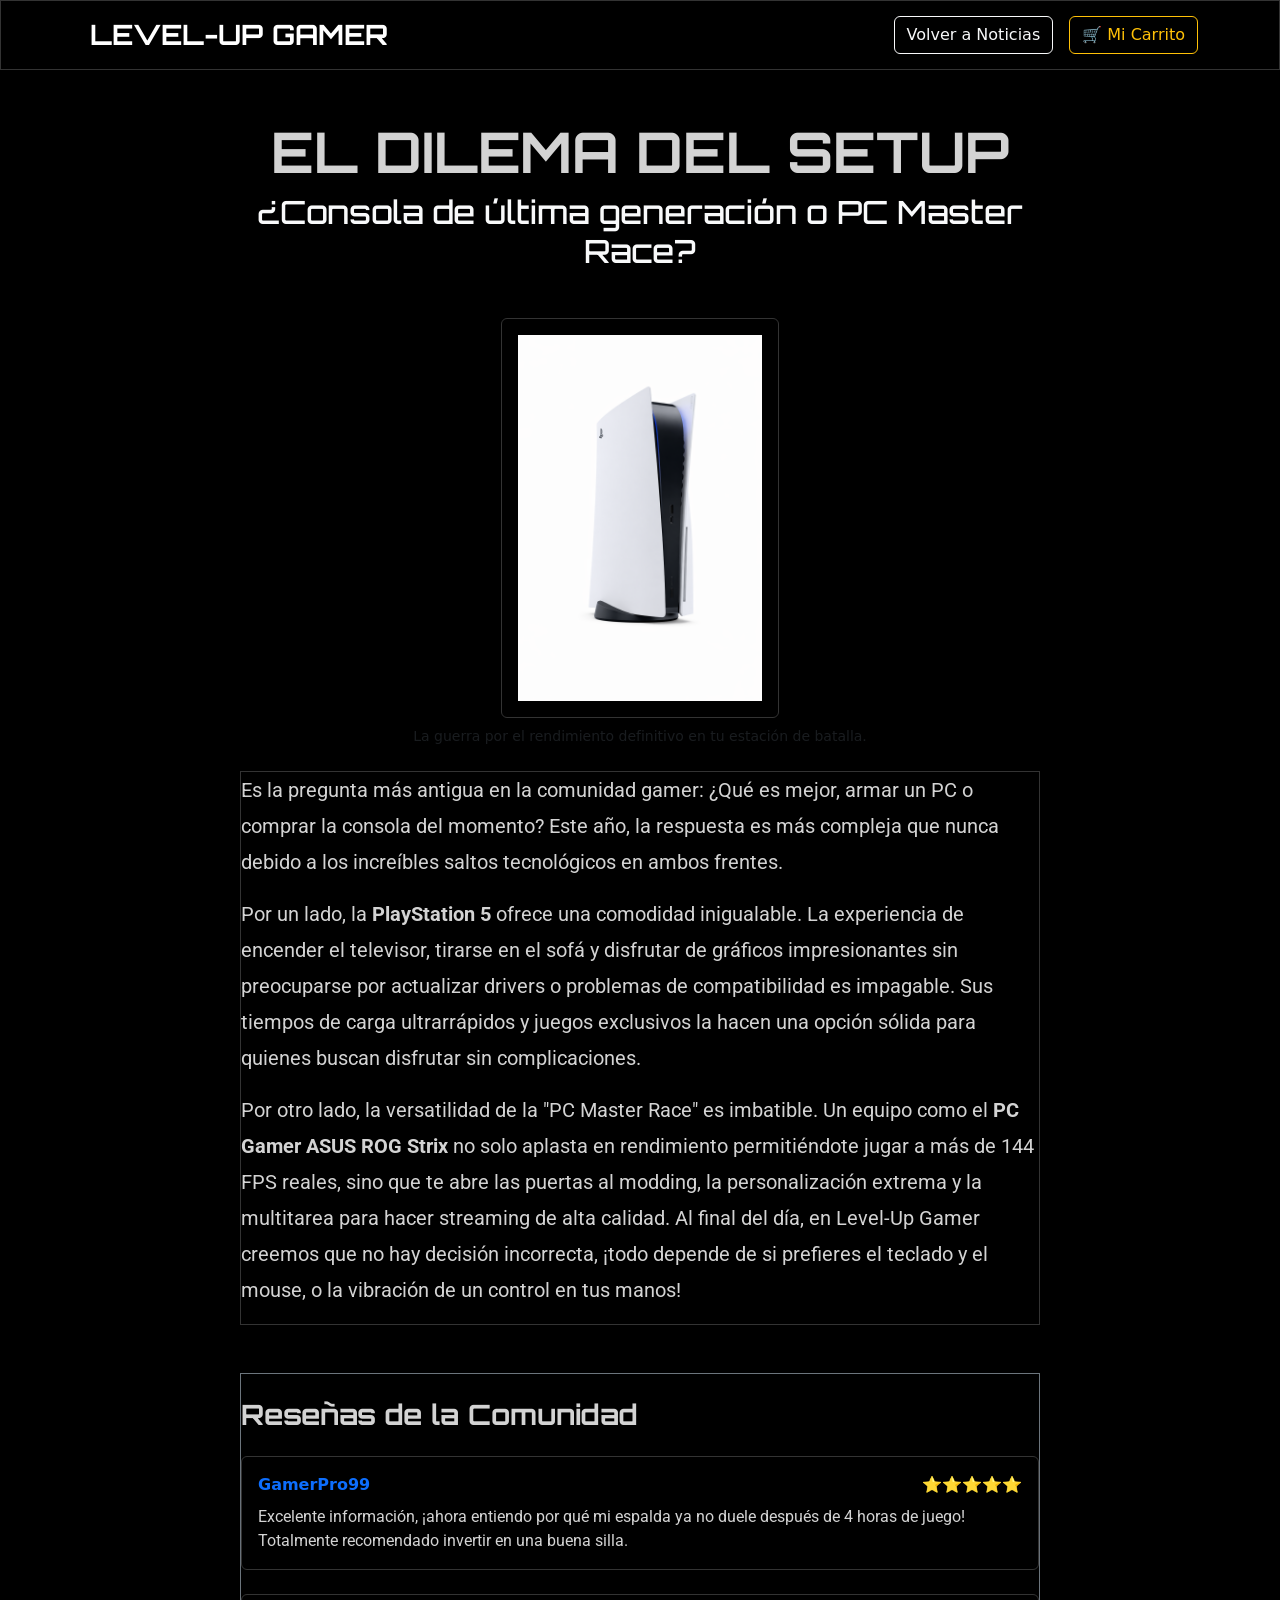
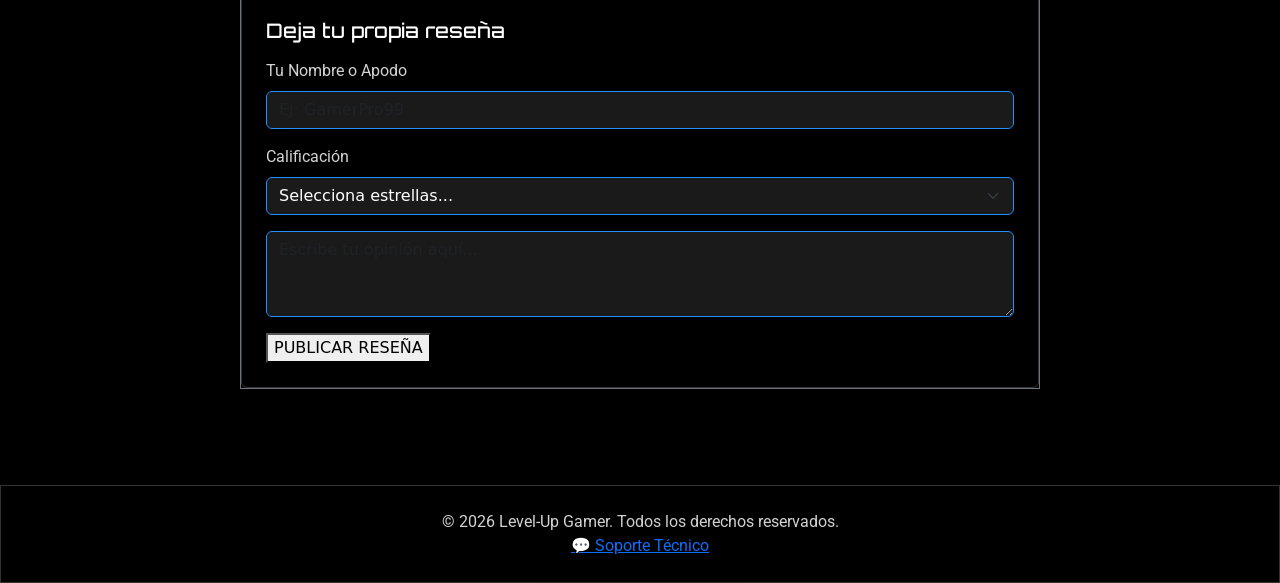
<file: src/components/detalle-blog2.html>
<!DOCTYPE html>
<html lang="es">
<head>
    <meta charset="UTF-8">
    <meta name="viewport" content="width=device-width, initial-scale=1.0">
    <title>Detalle Blog | Level-Up Gamer</title>
    <link href="https://cdn.jsdelivr.net/npm/bootstrap@5.3.3/dist/css/bootstrap.min.css" rel="stylesheet">
    <link rel="stylesheet" href="../css/style.css">
</head>
<body class="bg-black text-white">

    <nav class="navbar navbar-expand-lg navbar-dark bg-dark sticky-top shadow py-2">
        <div class="container">
            <a class="navbar-brand d-flex align-items-center" href="../../index.html">
                <span class="fs-3 fw-bold ms-2" style="font-family: var(--font-header);">LEVEL-UP GAMER</span>
            </a>
            <div class="d-flex align-items-center gap-3">
                <a href="blogs.html" class="btn btn-outline-light">Volver a Noticias</a>
                <a href="carrito.html" class="btn btn-outline-warning">🛒 Mi Carrito</a>
            </div>
        </div>
    </nav>

    <main class="container py-5">
        <article class="mx-auto" style="max-width: 800px;">
            <header class="text-center mb-5">
                <h1 class="display-4 fw-bold text-warning" style="font-family: var(--font-header);">EL DILEMA DEL SETUP</h1>
                <h2 class="text-light">¿Consola de última generación o PC Master Race?</h2>
            </header>

            <figure class="mb-4 text-center">
                <img src="../assets/productos/CO001.jpg" class="img-fluid rounded border border-secondary p-3 bg-dark shadow mx-auto d-block" alt="PlayStation 5" style="max-height: 400px; object-fit: contain;">
                <figcaption class="text-muted mt-2 small">La guerra por el rendimiento definitivo en tu estación de batalla.</figcaption>
            </figure>

            <section class="fs-5 text-secondary" style="line-height: 1.8;">
                <p>Es la pregunta más antigua en la comunidad gamer: ¿Qué es mejor, armar un PC o comprar la consola del momento? Este año, la respuesta es más compleja que nunca debido a los increíbles saltos tecnológicos en ambos frentes.</p>
                
                <p>Por un lado, la <strong>PlayStation 5</strong> ofrece una comodidad inigualable. La experiencia de encender el televisor, tirarse en el sofá y disfrutar de gráficos impresionantes sin preocuparse por actualizar drivers o problemas de compatibilidad es impagable. Sus tiempos de carga ultrarrápidos y juegos exclusivos la hacen una opción sólida para quienes buscan disfrutar sin complicaciones.</p>
                
                <p>Por otro lado, la versatilidad de la "PC Master Race" es imbatible. Un equipo como el <strong>PC Gamer ASUS ROG Strix</strong> no solo aplasta en rendimiento permitiéndote jugar a más de 144 FPS reales, sino que te abre las puertas al modding, la personalización extrema y la multitarea para hacer streaming de alta calidad. Al final del día, en Level-Up Gamer creemos que no hay decisión incorrecta, ¡todo depende de si prefieres el teclado y el mouse, o la vibración de un control en tus manos!</p>
            </section>
        </article>
        <section class="mx-auto mt-5 pt-4 border-top border-secondary" style="max-width: 800px;">
            <h3 class="fw-bold text-warning mb-4" style="font-family: var(--font-header);">Reseñas de la Comunidad</h3>
            
            <div id="lista-resenas">
                <div class="card bg-dark text-white border-secondary mb-4 p-3 shadow-sm">
                    <div class="d-flex justify-content-between align-items-center mb-2">
                        <span class="fw-bold text-primary">GamerPro99</span>
                        <span class="text-warning">⭐⭐⭐⭐⭐</span>
                    </div>
                    <p class="mb-0 text-secondary">Excelente información, ¡ahora entiendo por qué mi espalda ya no duele después de 4 horas de juego! Totalmente recomendado invertir en una buena silla.</p>
                </div>
            </div>

            <div class="card bg-black text-white border-primary p-4 mt-4">
                <h5 class="mb-3">Deja tu propia reseña</h5>
                
                <form id="form-resena">
                    <div class="mb-3">
                        <label class="form-label text-secondary">Tu Nombre o Apodo</label>
                        <input type="text" id="nombre-resena" class="form-control bg-dark text-white border-secondary" placeholder="Ej: GamerPro99" required>
                    </div>
                    <div class="mb-3">
                        <label class="form-label text-secondary">Calificación</label>
                        <select id="estrellas-resena" class="form-select bg-dark text-white border-secondary" required>
                            <option value="">Selecciona estrellas...</option>
                            <option value="5">⭐⭐⭐⭐⭐ (Excelente)</option>
                            <option value="4">⭐⭐⭐⭐ (Muy Bueno)</option>
                            <option value="3">⭐⭐⭐ (Bueno)</option>
                        </select>
                    </div>
                    <div class="mb-3">
                        <textarea id="texto-resena" class="form-control bg-dark text-white border-secondary" rows="3" placeholder="Escribe tu opinión aquí..." required></textarea>
                    </div>
                    <button type="submit" class="btn-neon-small">PUBLICAR RESEÑA</button>
                </form>
            </div>
        </section>
    </main>

    <footer class="text-center p-4 bg-dark mt-5 text-secondary border-top border-secondary">
        <p class="mb-0">&copy; 2026 Level-Up Gamer. Todos los derechos reservados.</p>
        <a href="https://wa.me/56912345678?text=Hola,%20necesito%20ayuda%20con%20la%20tienda%20Level-Up%20Gamer" class="btn-whatsapp shadow-lg" target="_blank">
            💬 Soporte Técnico 
        </a>
    </footer>

    <script src="https://cdn.jsdelivr.net/npm/bootstrap@5.3.3/dist/js/bootstrap.bundle.min.js"></script>
    <script src="../js/app.js"></script>
</body>
</html>
</file>
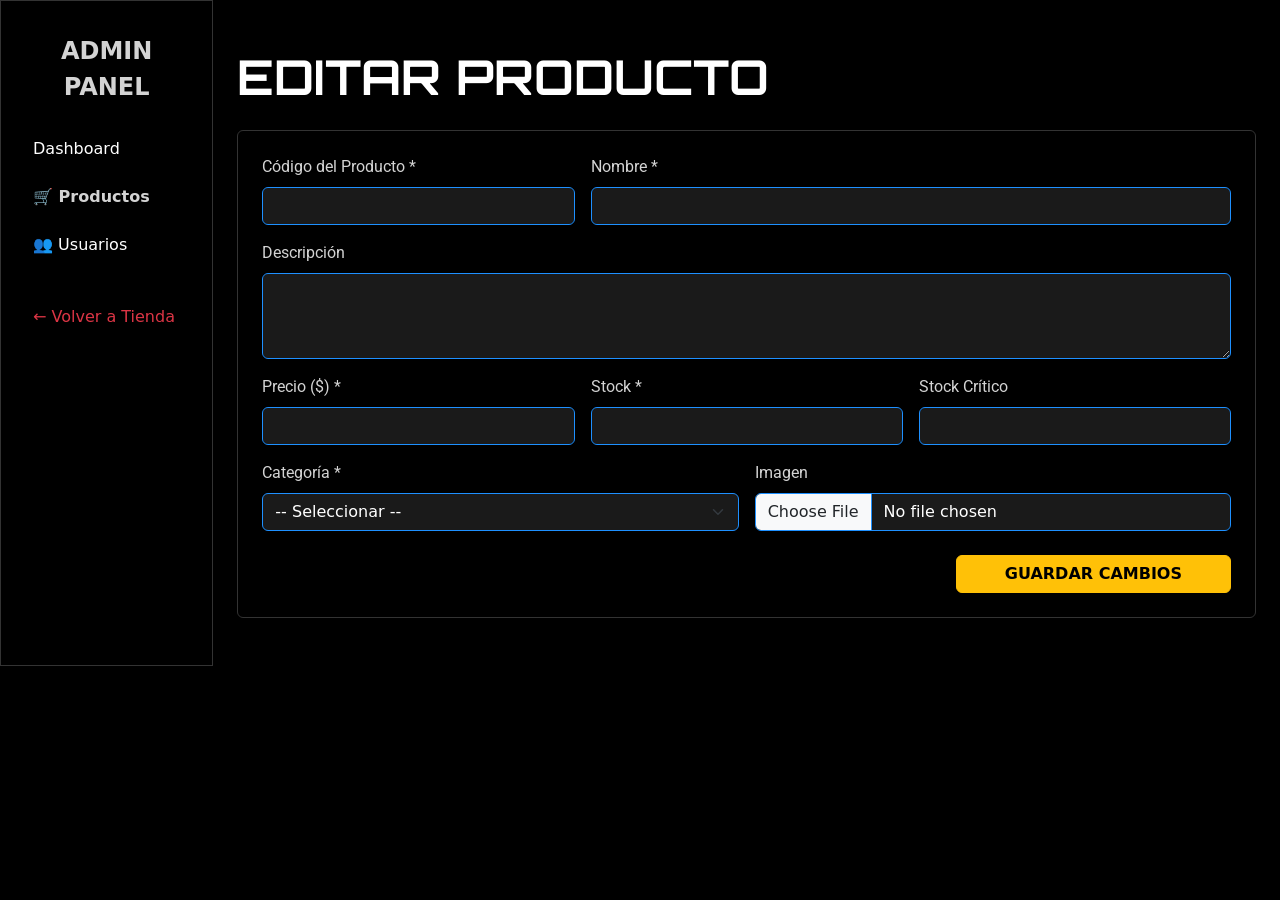
<file: src/components/editar-producto.html>
<!DOCTYPE html>
<html lang="es">
<head>
    <meta charset="UTF-8">
    <meta name="viewport" content="width=device-width, initial-scale=1.0">
    <title>Editar Producto | Admin Level-Up</title>
    <link href="https://cdn.jsdelivr.net/npm/bootstrap@5.3.3/dist/css/bootstrap.min.css" rel="stylesheet">
    <link rel="stylesheet" href="../css/style.css">
</head>
<body class="bg-black text-white">
    <div class="container-fluid">
        <div class="row">
            <nav class="col-md-3 col-lg-2 d-md-block bg-dark sidebar border-end border-secondary p-3">
                <div class="text-center mb-4 mt-3">
                    <span class="fs-4 fw-bold text-warning" style="font-family: var(--font-header);">ADMIN PANEL</span>
                </div>
                <ul class="nav flex-column gap-2">
                    <li class="nav-item"><a class="nav-link text-white" href="admin.html">Dashboard</a></li>
                    <li class="nav-item"><a class="nav-link text-warning fw-bold" href="nuevo-producto.html">🛒 Productos</a></li>
                    <li class="nav-item"><a class="nav-link text-white" href="nuevo-usuario.html">👥 Usuarios</a></li>
                    <li class="nav-item mt-4"><a class="nav-link text-danger" href="../../index.html">← Volver a Tienda</a></li>
                </ul>
            </nav>

            <main class="col-md-9 ms-sm-auto col-lg-10 px-md-4 py-5">
                <h1 class="display-5 mb-4 fw-bold" style="font-family: var(--font-header);">EDITAR PRODUCTO</h1>
                
                <div class="card bg-dark text-white border-secondary shadow p-4">
                    <form id="formNuevoProducto">
                        <div class="row g-3">
                            <div class="col-md-4">
                                <label class="form-label">Código del Producto *</label>
                                <input type="text" class="form-control bg-black text-white border-secondary" minlength="3" required>
                            </div>
                            <div class="col-md-8">
                                <label class="form-label">Nombre *</label>
                                <input type="text" class="form-control bg-black text-white border-secondary" maxlength="100" required>
                            </div>
                            <div class="col-12">
                                <label class="form-label">Descripción</label>
                                <textarea class="form-control bg-black text-white border-secondary" rows="3" maxlength="500"></textarea>
                            </div>
                            <div class="col-md-4">
                                <label class="form-label">Precio ($) *</label>
                                <input type="number" class="form-control bg-black text-white border-secondary" min="0" step="0.01" required>
                            </div>
                            <div class="col-md-4">
                                <label class="form-label">Stock *</label>
                                <input type="number" class="form-control bg-black text-white border-secondary" min="0" step="1" required>
                            </div>
                            <div class="col-md-4">
                                <label class="form-label">Stock Crítico</label>
                                <input type="number" class="form-control bg-black text-white border-secondary" min="0" step="1">
                            </div>
                            <div class="col-md-6">
                                <label class="form-label">Categoría *</label>
                                <select class="form-select bg-black text-white border-secondary" required>
                                    <option value="">-- Seleccionar --</option>
                                    <option value="Juegos de Mesa">Juegos de Mesa</option>
                                    <option value="Accesorios">Accesorios</option>
                                    <option value="Consolas">Consolas</option>
                                    <option value="Computadores Gamers">Computadores Gamers</option>
                                </select>
                            </div>
                            <div class="col-md-6">
                                <label class="form-label">Imagen</label>
                                <input type="file" class="form-control bg-black text-white border-secondary" accept="image/*">
                            </div>
                        </div>
                        <div class="mt-4 text-end">
                            <button type="submit" class="btn btn-warning px-5 fw-bold">GUARDAR CAMBIOS</button>
                        </div>
                    </form>
                </div>
            </main>
        </div>
    </div>
    
    <script src="../js/app.js"></script>

</body>
</html>
</file>
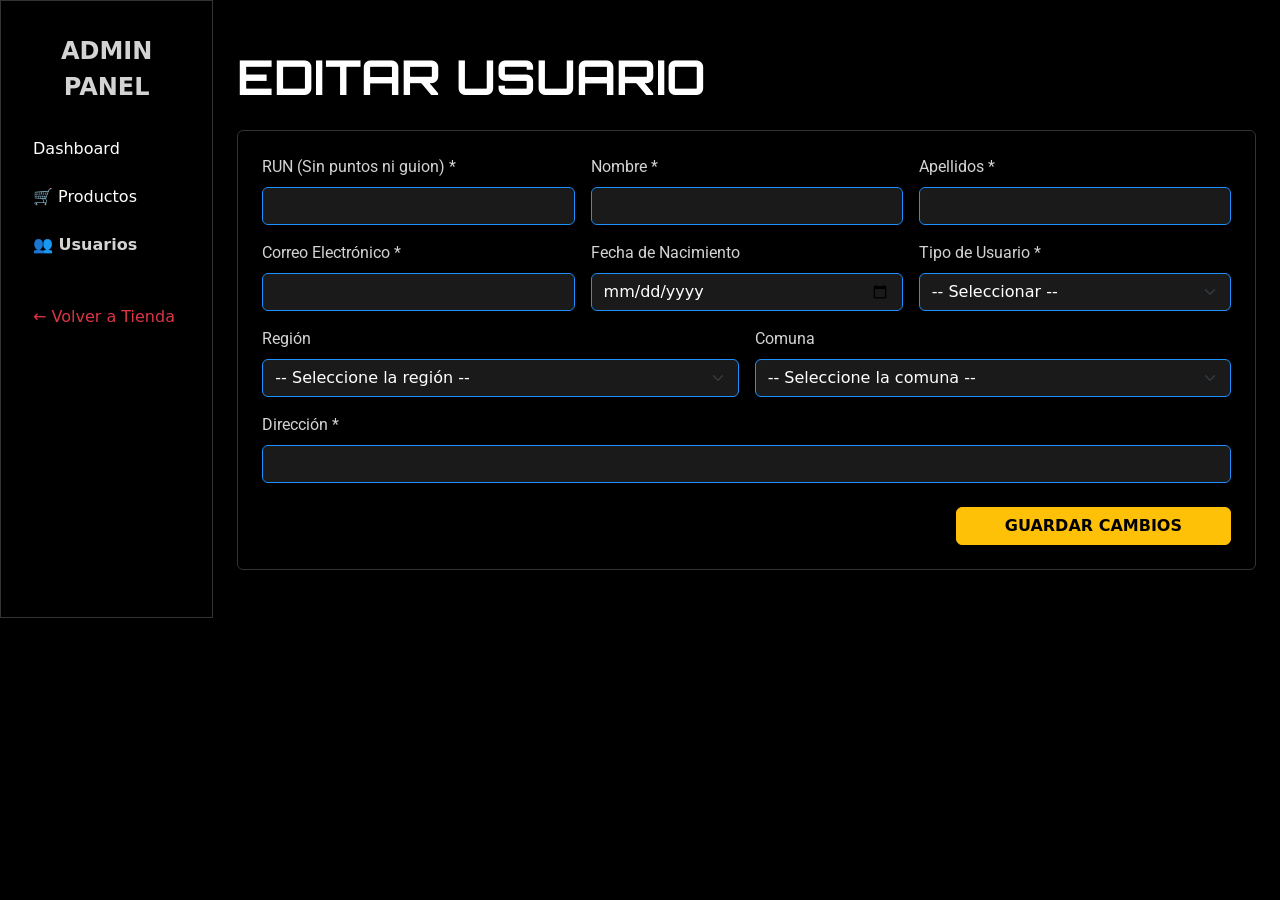
<file: src/components/editar-usuario.html>
<!DOCTYPE html>
<html lang="es">
<head>
    <meta charset="UTF-8">
    <meta name="viewport" content="width=device-width, initial-scale=1.0">
    <title>Editar Usuario | Admin Level-Up</title>
    <link href="https://cdn.jsdelivr.net/npm/bootstrap@5.3.3/dist/css/bootstrap.min.css" rel="stylesheet">
    <link rel="stylesheet" href="../css/style.css">
</head>
<body class="bg-black text-white">
    <div class="container-fluid">
        <div class="row">
            <nav class="col-md-3 col-lg-2 d-md-block bg-dark sidebar border-end border-secondary p-3">
                <div class="text-center mb-4 mt-3">
                    <span class="fs-4 fw-bold text-warning" style="font-family: var(--font-header);">ADMIN PANEL</span>
                </div>
                <ul class="nav flex-column gap-2">
                    <li class="nav-item"><a class="nav-link text-white" href="admin.html">Dashboard</a></li>
                    <li class="nav-item"><a class="nav-link text-white" href="nuevo-producto.html">🛒 Productos</a></li>
                    <li class="nav-item"><a class="nav-link text-warning fw-bold" href="nuevo-usuario.html">👥 Usuarios</a></li>
                    <li class="nav-item mt-4"><a class="nav-link text-danger" href="../../index.html">← Volver a Tienda</a></li>
                </ul>
            </nav>

            <main class="col-md-9 ms-sm-auto col-lg-10 px-md-4 py-5">
                <h1 class="display-5 mb-4 fw-bold" style="font-family: var(--font-header);">EDITAR USUARIO</h1>
                
                <div class="card bg-dark text-white border-secondary shadow p-4">
                    <form id="formNuevoUsuario">
                        <div class="row g-3">
                            <div class="col-md-4">
                                <label class="form-label">RUN (Sin puntos ni guion) *</label>
                                <input type="text" id="admin-run" class="form-control bg-black text-white border-secondary" minlength="7" maxlength="9" required>
                            </div>
                            <div class="col-md-4">
                                <label class="form-label">Nombre *</label>
                                <input type="text" class="form-control bg-black text-white border-secondary" maxlength="50" required>
                            </div>
                            <div class="col-md-4">
                                <label class="form-label">Apellidos *</label>
                                <input type="text" class="form-control bg-black text-white border-secondary" maxlength="100" required>
                            </div>
                            <div class="col-md-4">
                                <label class="form-label">Correo Electrónico *</label>
                                <input type="email" class="form-control bg-black text-white border-secondary" maxlength="100" required>
                            </div>
                            <div class="col-md-4">
                                <label class="form-label">Fecha de Nacimiento</label>
                                <input type="date" class="form-control bg-black text-white border-secondary">
                            </div>
                            <div class="col-md-4">
                                <label class="form-label">Tipo de Usuario *</label>
                                <select class="form-select bg-black text-white border-secondary" required>
                                    <option value="">-- Seleccionar --</option>
                                    <option value="Administrador">Administrador</option>
                                    <option value="Vendedor">Vendedor</option>
                                    <option value="Cliente">Cliente</option>
                                </select>
                            </div>
                            <div class="col-md-6">
                                <label class="form-label">Región</label>
                                <select id="admin-region" class="form-select bg-black text-white border-secondary">
                                    <option value="">-- Seleccione la región --</option>
                                </select>
                            </div>
                            <div class="col-md-6">
                                <label class="form-label">Comuna</label>
                                <select id="admin-comuna" class="form-select bg-black text-white border-secondary" disabled>
                                    <option value="">-- Seleccione la comuna --</option>
                                </select>
                            </div>
                            <div class="col-12">
                                <label class="form-label">Dirección *</label>
                                <input type="text" class="form-control bg-black text-white border-secondary" maxlength="300" required>
                            </div>
                        </div>
                        <div class="mt-4 text-end">
                            <button type="submit" class="btn btn-warning px-5 fw-bold">GUARDAR CAMBIOS</button>
                        </div>
                    </form>
                </div>
            </main>
        </div>
    </div>
    
    <script src="../js/app.js"></script>
</body>
</html>
</file>
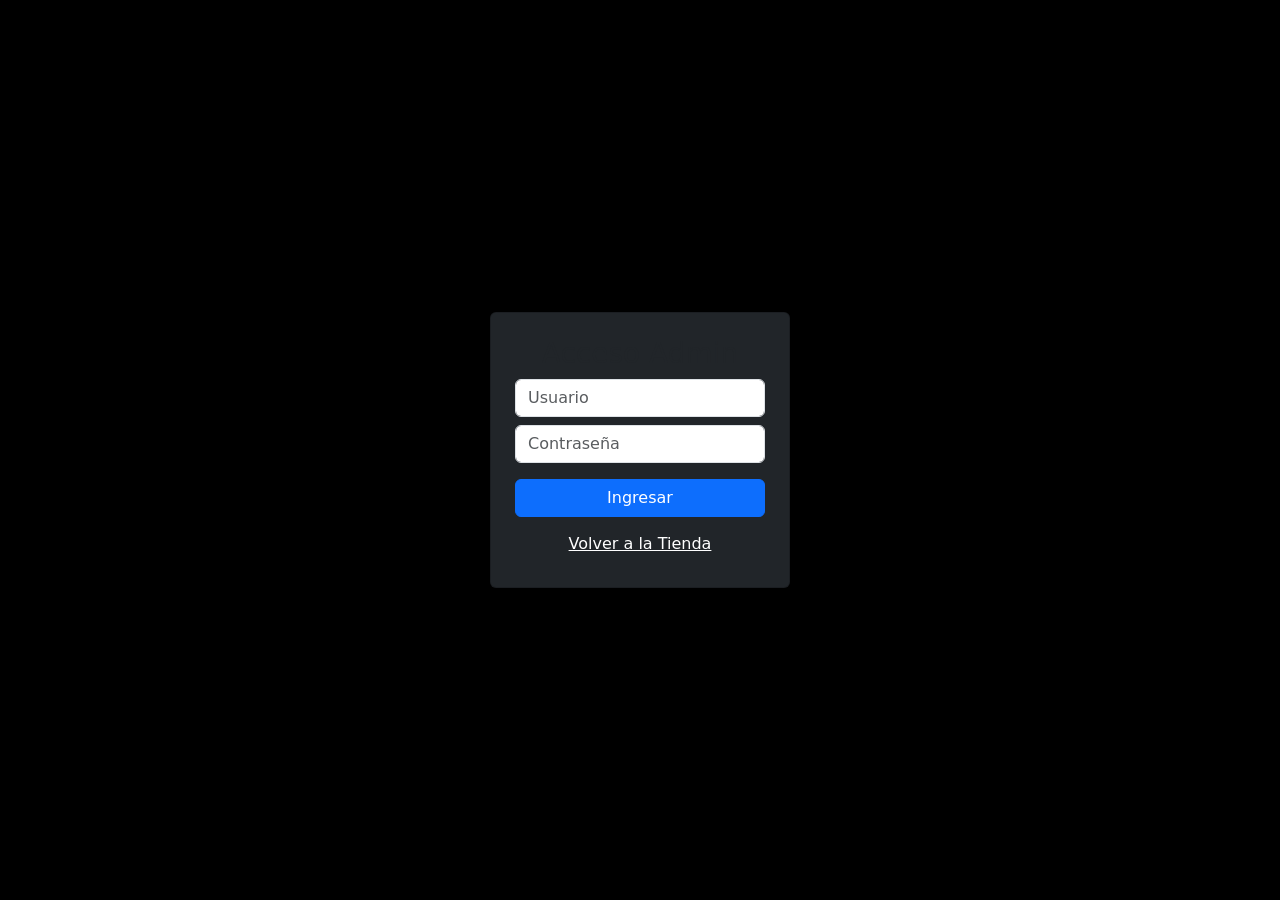
<file: src/components/login.html>
<!DOCTYPE html>
<html lang="es">
<head>
    <meta charset="UTF-8">
    <title>Login | Level-Up Gamer</title>
    <link href="https://cdn.jsdelivr.net/npm/bootstrap@5.3.3/dist/css/bootstrap.min.css" rel="stylesheet">
</head>
<body class="bg-black text-white d-flex align-items-center justify-content-center min-vh-100">
    <div class="card bg-dark p-4" style="width: 300px;">
        <h3 class="text-center">Acceso Admin</h3>
        <input type="text" id="user" class="form-control mb-2" placeholder="Usuario">
        <input type="password" id="pass" class="form-control mb-3" placeholder="Contraseña">
        <button onclick="validar()" class="btn btn-primary w-100">Ingresar</button>
        <a href="../../index.html" class="btn btn-link text-white mt-2">Volver a la Tienda</a>
    </div>

    <script>
        function validar() {
            const u = document.getElementById('user').value;
            const p = document.getElementById('pass').value;
            // Credenciales básicas de ejemplo
            if(u === 'admin' && p === 'admin123') {
                localStorage.setItem("admin-session", "true");
                window.location.href = "admin.html";
            } else {
                alert("Credenciales incorrectas");
            }
        }
    </script>
</body>
</html>
</file>
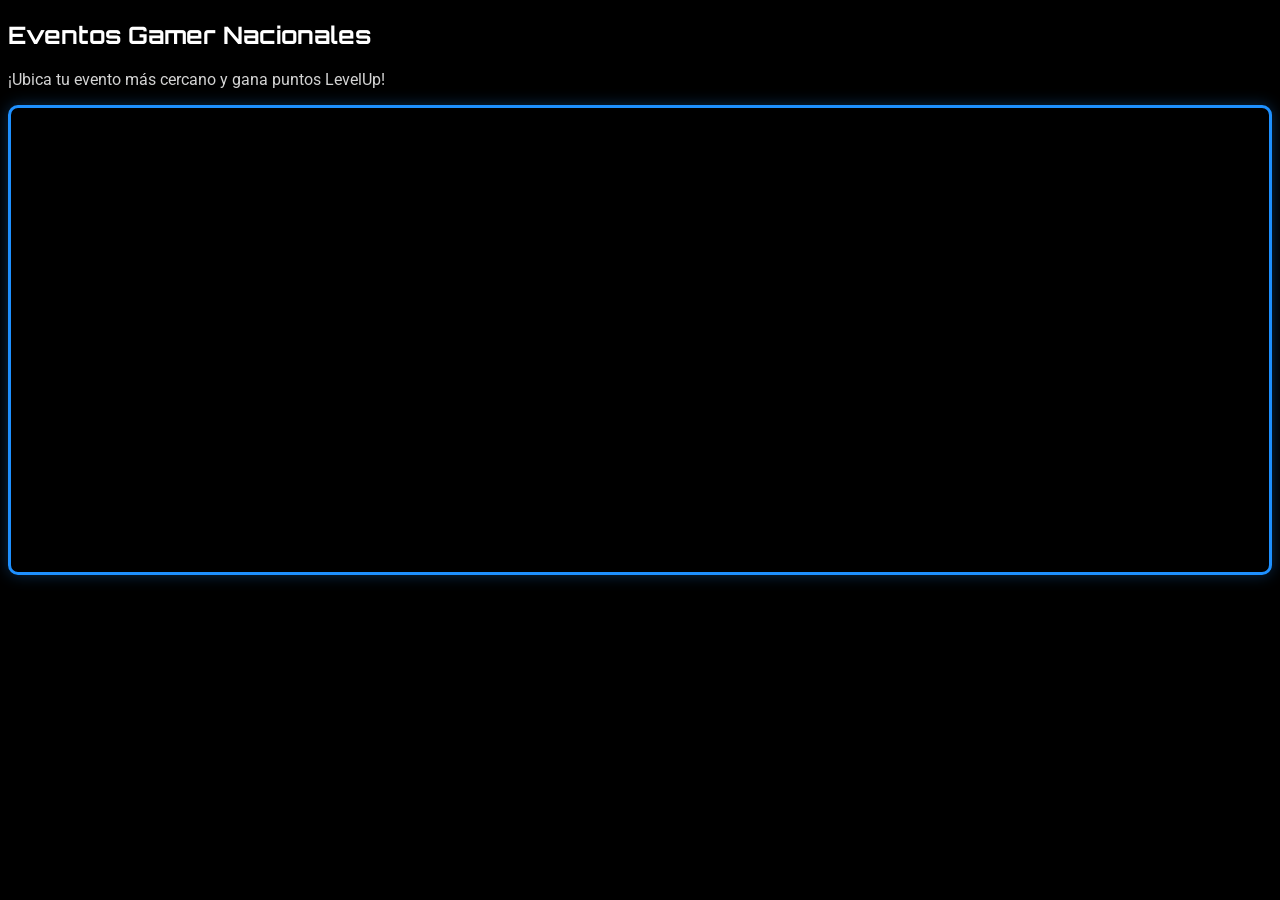
<file: src/components/mapas.html>
<!DOCTYPE html>
<html lang="es">
<head>
    <meta charset="UTF-8">
    <link rel="stylesheet" href="../css/style.css">
    <title>Eventos Level-Up Gamer</title>
</head>
<body class="bg-black">
    <h2 class="text-white text-center mt-4">Eventos Gamer Nacionales</h2>
    <p class="text-secondary text-center">¡Ubica tu evento más cercano y gana puntos LevelUp!</p>
    
    <div class="map-container container mt-4">
        <iframe 
            src="https://www.google.com/maps/d/u/0/embed?mid=TU_ID_DE_MAPA_PERSONALIZADO" 
            width="100%" height="450" style="border:0;" allowfullscreen="" loading="lazy">
        </iframe>
    </div>
</body>
</html>
</file>
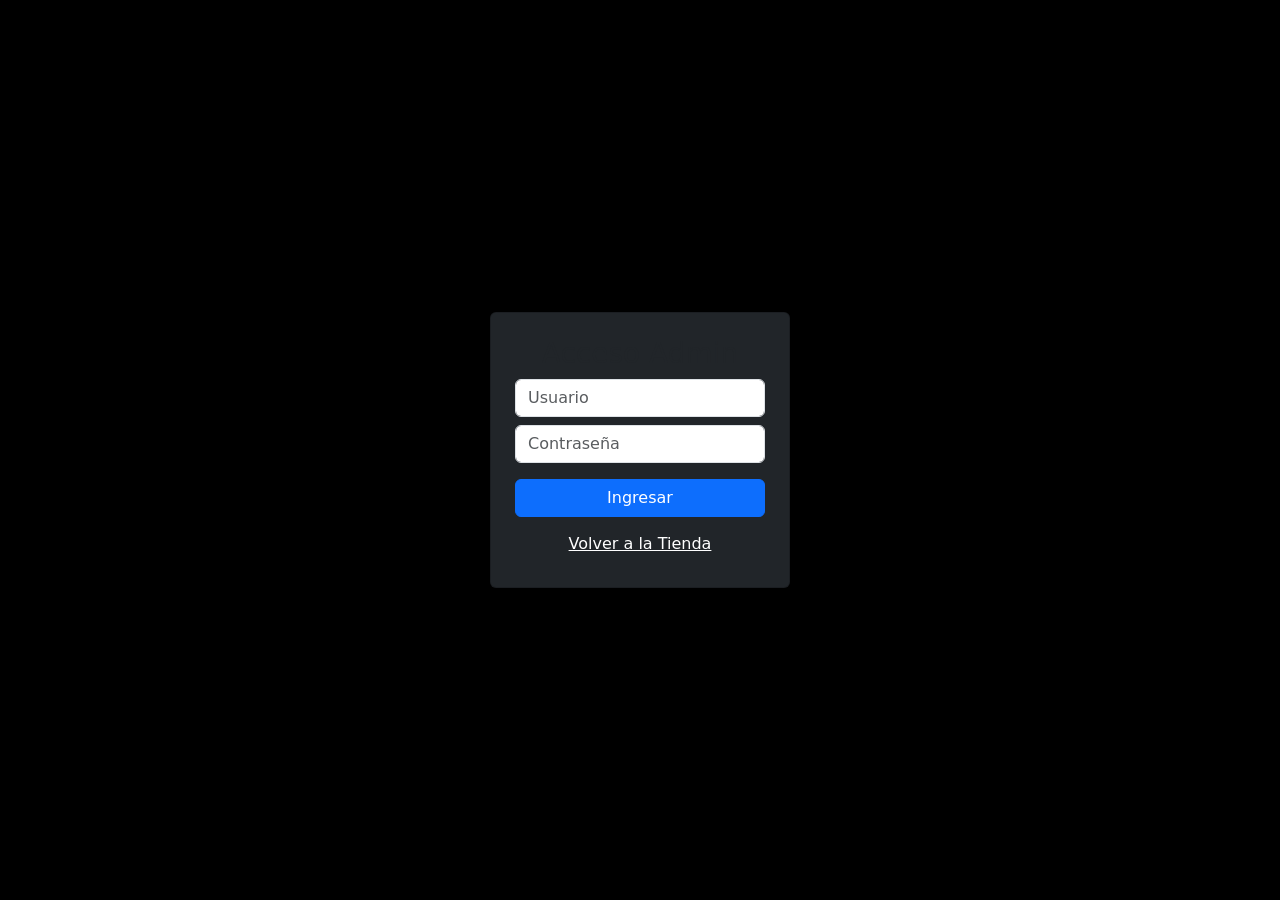
<file: src/components/nuevo-producto.html>
<!DOCTYPE html>
<html lang="es">
<head>
    <meta charset="UTF-8">
    <meta name="viewport" content="width=device-width, initial-scale=1.0">
    <title>Nuevo Producto | Admin Level-Up Gamer</title>
    <link href="https://cdn.jsdelivr.net/npm/bootstrap@5.3.3/dist/css/bootstrap.min.css" rel="stylesheet">
    <link rel="stylesheet" href="../css/style.css">
</head>
<body class="bg-black text-white">

    <script>
        if (localStorage.getItem("admin-session") !== "true") { window.location.href = "login.html"; }
    </script>

    <div class="container py-5">
        <div class="d-flex justify-content-between align-items-center mb-4">
            <h2>NUEVO PRODUCTO (Panel Admin)</h2>
            <a href="admin.html" class="btn btn-outline-light">Volver al Dashboard</a>
        </div>

        <div class="card bg-dark p-4 shadow border-secondary mx-auto" style="max-width: 600px;">
            <form id="productoForm" novalidate onsubmit="event.preventDefault(); alert('Producto registrado exitosamente en el inventario temporal.'); this.reset();">
                
                <div class="row g-3">
                    <div class="col-md-4">
                        <label class="form-label text-warning fw-bold">Código</label>
                        <input type="text" class="form-control bg-black text-white border-secondary" id="prodCodigo" minlength="3" placeholder="Ej: AC003" required>
                    </div>
                    <div class="col-md-8">
                        <label class="form-label">Nombre del Producto</label>
                        <input type="text" class="form-control bg-black text-white border-secondary" id="prodNombre" maxlength="100" required>
                    </div>

                    <div class="col-12">
                        <label class="form-label">Categoría</label>
                        <select class="form-select bg-black text-white border-secondary" id="prodCategoria" required>
                            <option value="" selected disabled>Seleccione...</option>
                            <option value="Juegos de Mesa">Juegos de Mesa</option>
                            <option value="Accesorios">Accesorios</option>
                            <option value="Consolas">Consolas</option>
                            <option value="Computadores Gamers">Computadores Gamers</option>
                            <option value="Sillas Gamers">Sillas Gamers</option>
                            <option value="Mouse">Mouse</option>
                        </select>
                    </div>

                    <div class="col-12">
                        <label class="form-label">Descripción (Opcional - Max 500 caract.)</label>
                        <textarea class="form-control bg-black text-white border-secondary" id="prodDescripcion" rows="3" maxlength="500"></textarea>
                    </div>

                    <div class="col-md-4">
                        <label class="form-label text-success fw-bold">Precio (CLP)</label>
                        <input type="number" class="form-control bg-black text-white border-secondary" id="prodPrecio" min="0" step="0.1" required>
                    </div>
                    <div class="col-md-4">
                        <label class="form-label">Stock</label>
                        <input type="number" class="form-control bg-black text-white border-secondary" id="prodStock" min="0" step="1" required>
                    </div>
                    <div class="col-md-4">
                        <label class="form-label text-danger">Stock Crítico</label>
                        <input type="number" class="form-control bg-black text-white border-secondary" id="prodStockCritico" min="0" step="1" placeholder="Ej: 5">
                    </div>

                    <div class="col-12">
                        <label class="form-label">URL de Imagen (Opcional)</label>
                        <input type="url" class="form-control bg-black text-white border-secondary" id="prodImagen" placeholder="src/assets/productos/imagen.jpg">
                    </div>

                    <div class="col-12 mt-4 text-center">
                        <button type="submit" class="btn btn-primary px-5 py-2 fw-bold">CREAR PRODUCTO</button>
                    </div>
                </div>
            </form>
        </div>
    </div>
</body>
</html>
</file>
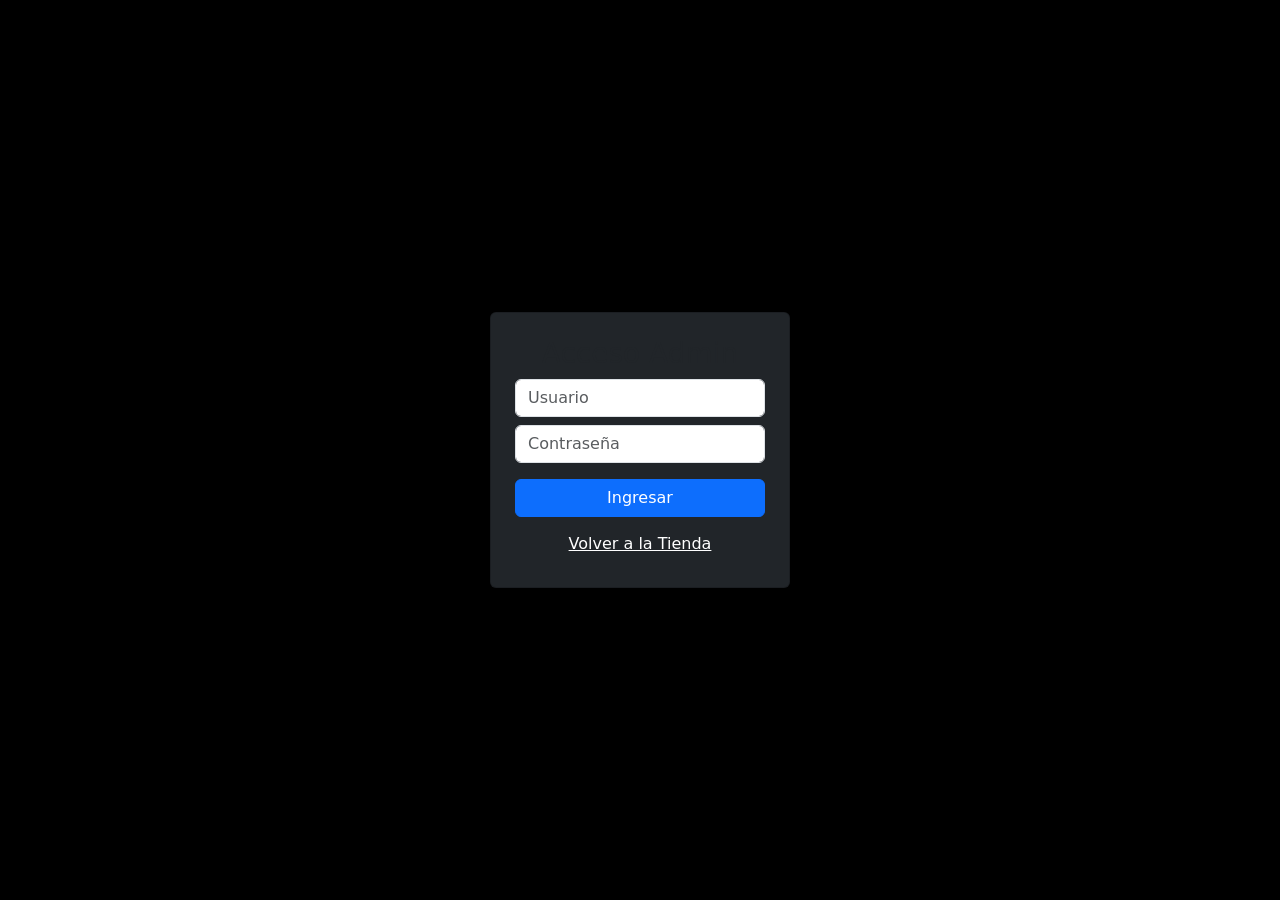
<file: src/components/nuevo-usuario.html>
<!DOCTYPE html>
<html lang="es">
<head>
    <meta charset="UTF-8">
    <meta name="viewport" content="width=device-width, initial-scale=1.0">
    <title>Nuevo Usuario | Admin Level-Up Gamer</title>
    <link href="https://cdn.jsdelivr.net/npm/bootstrap@5.3.3/dist/css/bootstrap.min.css" rel="stylesheet">
    <link rel="stylesheet" href="../css/style.css">
</head>
<body class="bg-black text-white">

    <script>
        if (localStorage.getItem("admin-session") !== "true") { window.location.href = "login.html"; }
    </script>

    <div class="container py-5">
        <div class="d-flex justify-content-between align-items-center mb-4">
            <h2>NUEVO USUARIO (Panel Admin)</h2>
            <a href="admin.html" class="btn btn-outline-light">Volver al Dashboard</a>
        </div>

        <div class="card bg-dark p-4 shadow border-secondary mx-auto" style="max-width: 700px;">
            <form id="registroForm" novalidate>
                
                <div class="row g-3">
                    <div class="col-md-6">
                        <label class="form-label text-warning">RUN</label>
                        <input type="text" class="form-control bg-black text-white border-secondary" id="regRun" placeholder="Ej: 19011022K">
                        <div class="invalid-feedback"></div>
                    </div>
                    <div class="col-md-6">
                        <label class="form-label text-warning">Tipo de Usuario</label>
                        <select class="form-select bg-black text-white border-secondary" id="regTipoUsuario" required>
                            <option value="Cliente" selected>Cliente</option>
                            <option value="Vendedor">Vendedor</option>
                            <option value="Administrador">Administrador</option>
                        </select>
                    </div>

                    <div class="col-md-6">
                        <label class="form-label">Nombres</label>
                        <input type="text" class="form-control bg-black text-white border-secondary" id="regNombre">
                        <div class="invalid-feedback"></div>
                    </div>
                    <div class="col-md-6">
                        <label class="form-label">Apellidos</label>
                        <input type="text" class="form-control bg-black text-white border-secondary" id="regApellidos">
                        <div class="invalid-feedback"></div>
                    </div>

                    <div class="col-md-8">
                        <label class="form-label">Correo Institucional / Personal</label>
                        <input type="email" class="form-control bg-black text-white border-secondary" id="regEmail" placeholder="usuario@inacap.cl">
                        <div class="invalid-feedback"></div>
                    </div>
                    <div class="col-md-4">
                        <label class="form-label">Fecha Nacimiento (Opcional)</label>
                        <input type="date" class="form-control bg-black text-white border-secondary" id="regFechaNacimiento">
                        <div class="invalid-feedback"></div>
                    </div>

                    <div class="col-md-6">
                        <label class="form-label">Región</label>
                        <select class="form-select bg-black text-white border-secondary" id="select-region"></select>
                        <div class="invalid-feedback"></div>
                    </div>
                    <div class="col-md-6">
                        <label class="form-label">Comuna</label>
                        <select class="form-select bg-black text-white border-secondary" id="select-comuna" disabled></select>
                        <div class="invalid-feedback"></div>
                    </div>

                    <div class="col-12">
                        <label class="form-label">Dirección Completa</label>
                        <input type="text" class="form-control bg-black text-white border-secondary" id="regDireccion">
                        <div class="invalid-feedback"></div>
                    </div>

                    <div class="col-12 mt-4 text-center">
                        <button type="submit" class="btn btn-success px-5 py-2 fw-bold">REGISTRAR USUARIO</button>
                    </div>
                </div>
            </form>
        </div>
    </div>

    <script src="../js/app.js"></script>
    <script src="../js/formulario.js"></script>
</body>
</html>
</file>
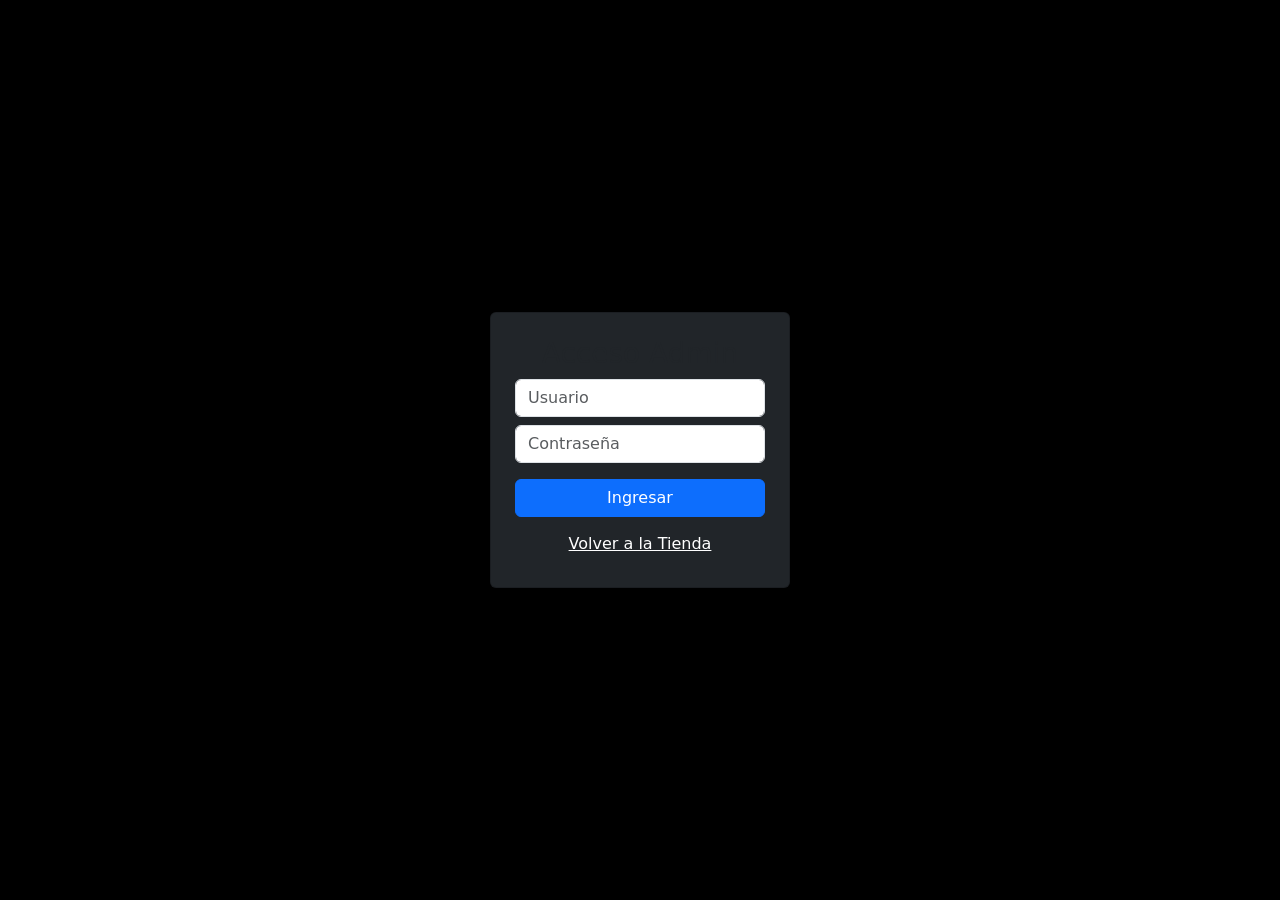
<file: src/components/ordenes.html>
<!DOCTYPE html>
<html lang="es">
<head>
    <meta charset="UTF-8">
    <meta name="viewport" content="width=device-width, initial-scale=1.0">
    <title>Órdenes | Admin Level-Up Gamer</title>
    <link href="https://cdn.jsdelivr.net/npm/bootstrap@5.3.3/dist/css/bootstrap.min.css" rel="stylesheet">
    <link rel="stylesheet" href="../css/style.css">
</head>
<body class="bg-black text-white">

    <script>
        if (localStorage.getItem("admin-session") !== "true") { window.location.href = "login.html"; }
    </script>

    <div class="container-fluid py-4">
        <div class="row">
            <!-- Menú Vertical (Sidebar) -->
            <nav class="col-md-3 col-lg-2 d-md-block bg-dark sidebar rounded p-3 mb-4 shadow border border-secondary" style="min-height: 85vh;">
                <h4 class="text-center text-warning fw-bold mb-4" style="font-family: var(--font-header);">Dashboard</h4>
                <ul class="nav flex-column gap-2">
                    <li class="nav-item">
                        <a class="btn btn-outline-light w-100 text-start" href="admin.html">📦 Lista de Productos</a>
                    </li>
                    <li class="nav-item">
                        <a class="btn btn-outline-light w-100 text-start" href="nuevo-producto.html">➕ Nuevo Producto</a>
                    </li>
                    <li class="nav-item">
                        <a class="btn btn-outline-light w-100 text-start" href="nuevo-usuario.html">👤 Nuevo Usuario</a>
                    </li>
                    <li class="nav-item">
                        <a class="btn btn-neon w-100 text-start" href="ordenes.html">📋 Lista de Órdenes</a>
                    </li>
                </ul>
                <hr class="border-secondary mt-5">
                <a href="../../index.html" class="btn btn-outline-info w-100 mb-2">Ver Tienda</a>
                <button onclick="cerrarSesion()" class="btn btn-danger w-100">Cerrar Sesión</button>
            </nav>

            <!-- Contenido Principal -->
            <main class="col-md-9 ms-sm-auto col-lg-10 px-md-4">
                <div class="d-flex justify-content-between align-items-center mb-4">
                    <h2>Órdenes de Compra Recientes</h2>
                </div>

                <div class="table-responsive shadow">
                    <table class="table table-dark table-striped table-hover border-secondary">
                        <thead class="text-warning">
                            <tr>
                                <th>N° Orden</th>
                                <th>Fecha</th>
                                <th>Cliente</th>
                                <th>Total</th>
                                <th>Estado</th>
                                <th>Acción</th>
                            </tr>
                        </thead>
                        <tbody>
                            <!-- Datos estáticos simulando una base de datos de órdenes -->
                            <tr>
                                <td>#ORD-001</td>
                                <td>16-06-2026</td>
                                <td>Juan Pérez</td>
                                <td>$79.990</td>
                                <td><span class="badge bg-success">Completada</span></td>
                                <td><button class="btn btn-sm btn-outline-light">Ver Detalle</button></td>
                            </tr>
                            <tr>
                                <td>#ORD-002</td>
                                <td>17-06-2026</td>
                                <td>María Gómez</td>
                                <td>$549.990</td>
                                <td><span class="badge bg-warning text-dark">Pendiente</span></td>
                                <td><button class="btn btn-sm btn-outline-light">Ver Detalle</button></td>
                            </tr>
                            <tr>
                                <td>#ORD-003</td>
                                <td>17-06-2026</td>
                                <td>Carlos Soto</td>
                                <td>$14.990</td>
                                <td><span class="badge bg-danger">Cancelada</span></td>
                                <td><button class="btn btn-sm btn-outline-light">Ver Detalle</button></td>
                            </tr>
                        </tbody>
                    </table>
                </div>
            </main>
        </div>
    </div>

    <script>
        function cerrarSesion() {
            localStorage.removeItem("admin-session");
            window.location.href = "../../index.html";
        }
    </script>
</body>
</html>
</file>
<file: src/css/style.css>
/* ==========================================================================
   DISEÑO OFICIAL: LEVEL-UP GAMER (FONDO NEGRO PURO)
   ========================================================================== */
@import url('https://fonts.googleapis.com/css2?family=Orbitron:wght@400;700;900&family=Roboto:wght@300;400;700&display=swap');

/* FONDO GLOBAL NEGRO */
body, html {
    background-color: #000000 !important;
    color: #FFFFFF !important;
}

/* 1. TÍTULOS (Blanco puro, resaltan) */
h1, h2, h3, h4, h5, h6, .navbar-brand {
    font-family: 'Orbitron', sans-serif !important;
    color: #FFFFFF !important;
}

/* 2. TEXTOS DESCRIPTIVOS (Gris claro, para lectura cómoda) */
p, label, .text-secondary, .card-text {
    color: #D3D3D3 !important; /* <--- ESTO CAMBIA EL GRIS */
    font-family: 'Roboto', sans-serif !important;
}


/* 3. PRECIOS (gris) */
.precio, .text-warning {
    color: #D3D3D3 !important;
}

/* 4. CONTENEDORES Y TARJETAS (Fondo Negro Puro, Borde Azul donde aplica) */
.card, .bg-dark, .bg-secondary, section {
    background-color: #000000 !important;
    border: 1px solid #333 !important; /* Borde sutil neutro */
}

/* 5. SECCIÓN "SOBRE NOSOTROS" (Especial con Borde Azul Eléctrico) */
#seccion-nosotros .caja-especificaciones {
    background-color: #000000 !important;
    border: 1px solid #1E90FF !important; /* Borde solicitado */
    border-radius: 10px !important;
    padding: 20px !important;
}

/* 6. INPUTS DE FORMULARIO (Legibilidad) */
.form-control, .form-select {
    background-color: #1a1a1a !important;
    border: 1px solid #1E90FF !important;
    color: #D3D3D3 !important;
}

/* --- CORRECCIÓN FINAL: FORZAR COLOR GRIS EN TEXTOS --- */

/* 1. Forzamos que solo los textos específicos sean grises */
/* ELIMINAMOS 'div' Y 'span' DE AQUÍ PORQUE HEREDAN EL COLOR A TODO EL SITIO */
p, .card-text, .form-label, .text-secondary {
    color: #D3D3D3 !important; 
}

/* 2. Devolvemos el color blanco SOLO a los títulos y encabezados */
h1, h2, h3, h4, h5, h6, .navbar-brand, .card-title {
    color: #FFFFFF !important;
}

/* --- CONTENEDOR FLEXIBLE --- */
.banner-container {
    width: 100%;
    display: flex;
    justify-content: center; /* Centra el logo */
    align-items: center;
    overflow: hidden;        /* Evita desbordamientos */
    padding: 0 15px;         /* Espacio lateral para que no toque los bordes */
}

/* --- LOGO RESPONSIVO (SIN DISTORSIÓN) --- */
.banner-img {
    width: 100%;             /* Ocupa el espacio del contenedor */
    max-width: 400px;        /* Tamaño máximo para que no se vea gigante */
    height: auto;            /* Mantiene la proporción original */
    object-fit: contain;     /* Mantiene la relación de aspecto perfecta */
    display: block;
}

/* --- ESTILO DE BOTONES --- */
.btn-gamer {
    display: inline-block;
    padding: 10px 20px;
    background-color: transparent; /* Fondo transparente */
    color: #1E90FF !important;      /* Azul eléctrico */
    border: 2px solid #1E90FF;      /* Borde azul */
    border-radius: 5px;             /* Bordes redondeados */
    text-decoration: none;
    font-family: 'Orbitron', sans-serif;
    transition: all 0.3s ease;      /* Efecto suave al pasar el mouse */
    cursor: pointer;
    text-align: center;
}

/* Efecto Hover (cuando pasas el mouse encima) */
.btn-gamer:hover {
    background-color: #1E90FF;      /* Se rellena de azul */
    color: #FFFFFF !important;      /* El texto cambia a blanco */
    box-shadow: 0 0 10px #1E90FF;   /* Efecto de luz neón */
}

/* Contenedor del mapa */
.map-container {
    border: 3px solid #1E90FF; /* Borde Azul Eléctrico */
    border-radius: 10px;       /* Bordes redondeados */
    padding: 5px;
    background-color: #000000;
    box-shadow: 0 0 15px rgba(30, 144, 255, 0.3); /* Ligero brillo neón */
}

/* Ajuste responsivo para el mapa */
@media (max-width: 768px) {
    .map-container iframe {
        height: 300px; /* Se achica en celulares */
    }
}

/* Asegurar cumplimiento estricto del instructivo */
.text-white {
    color: #FFFFFF !important;
}
</file>
